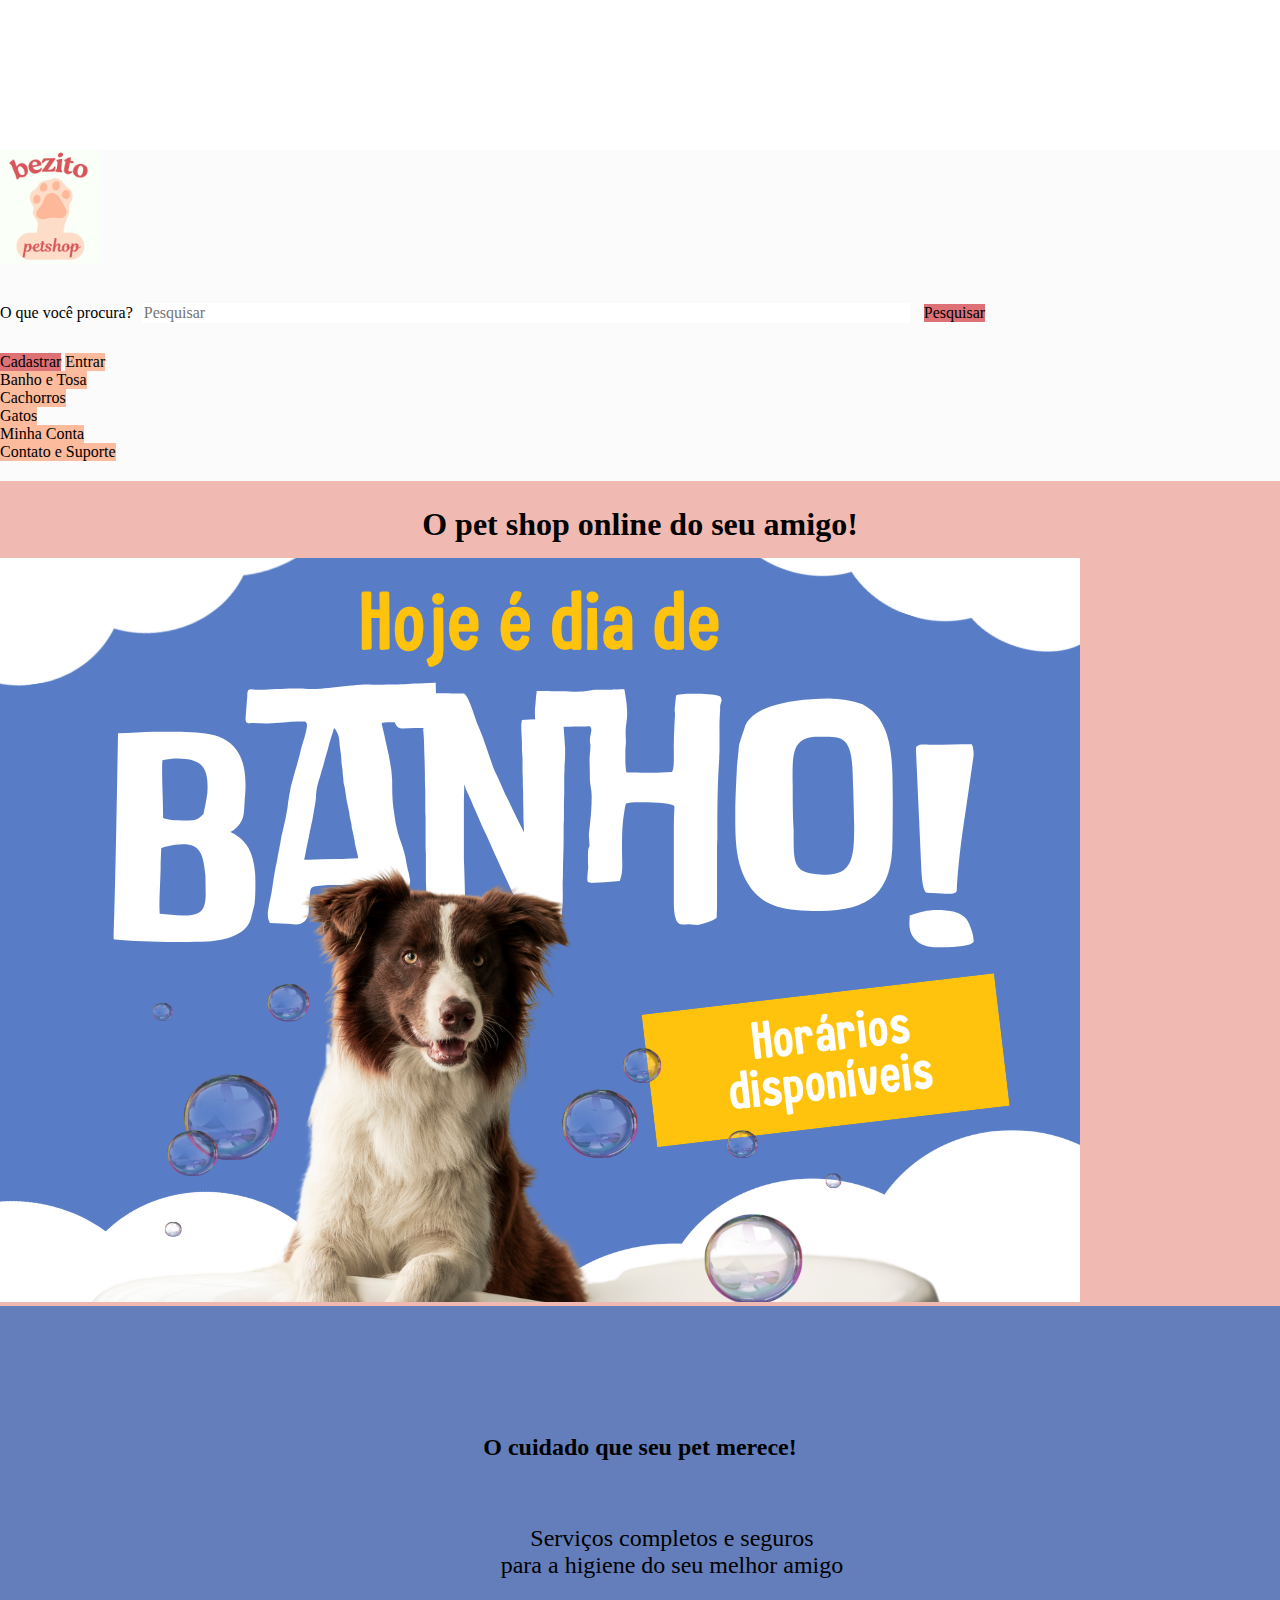
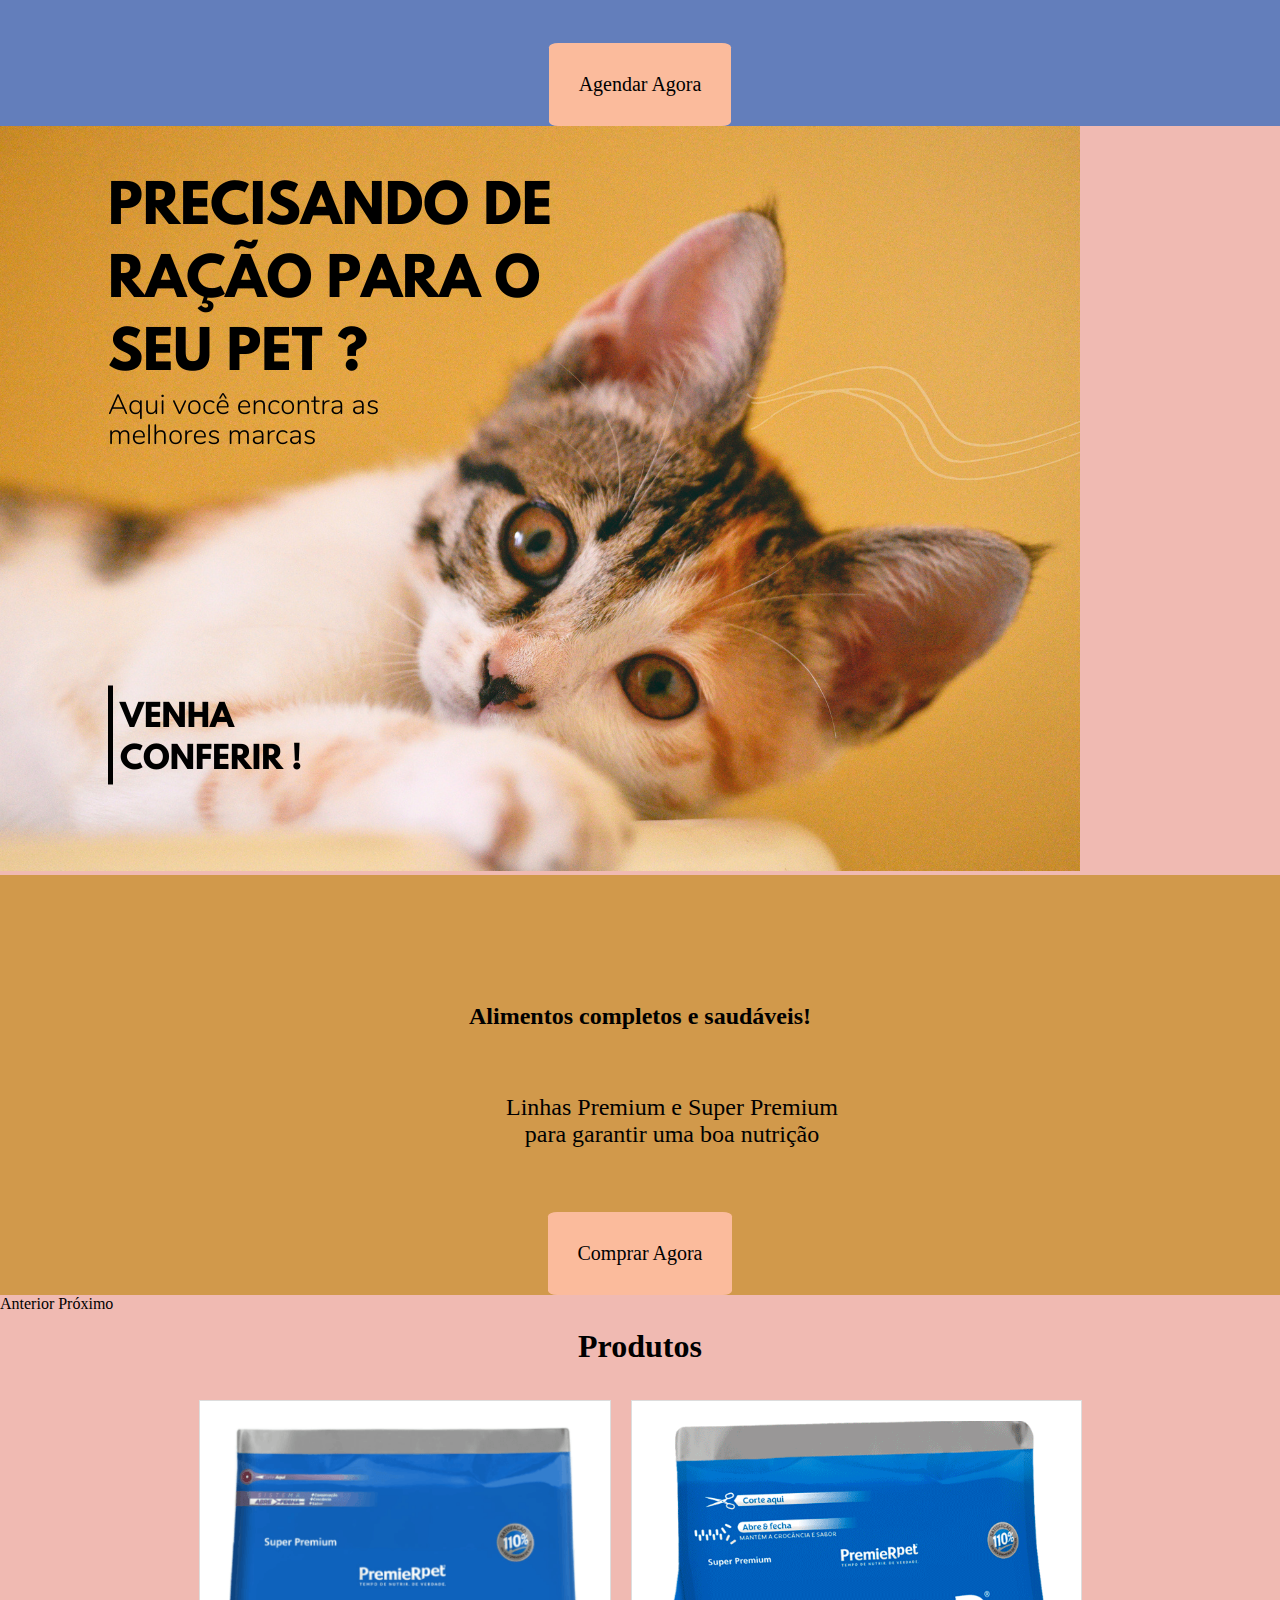
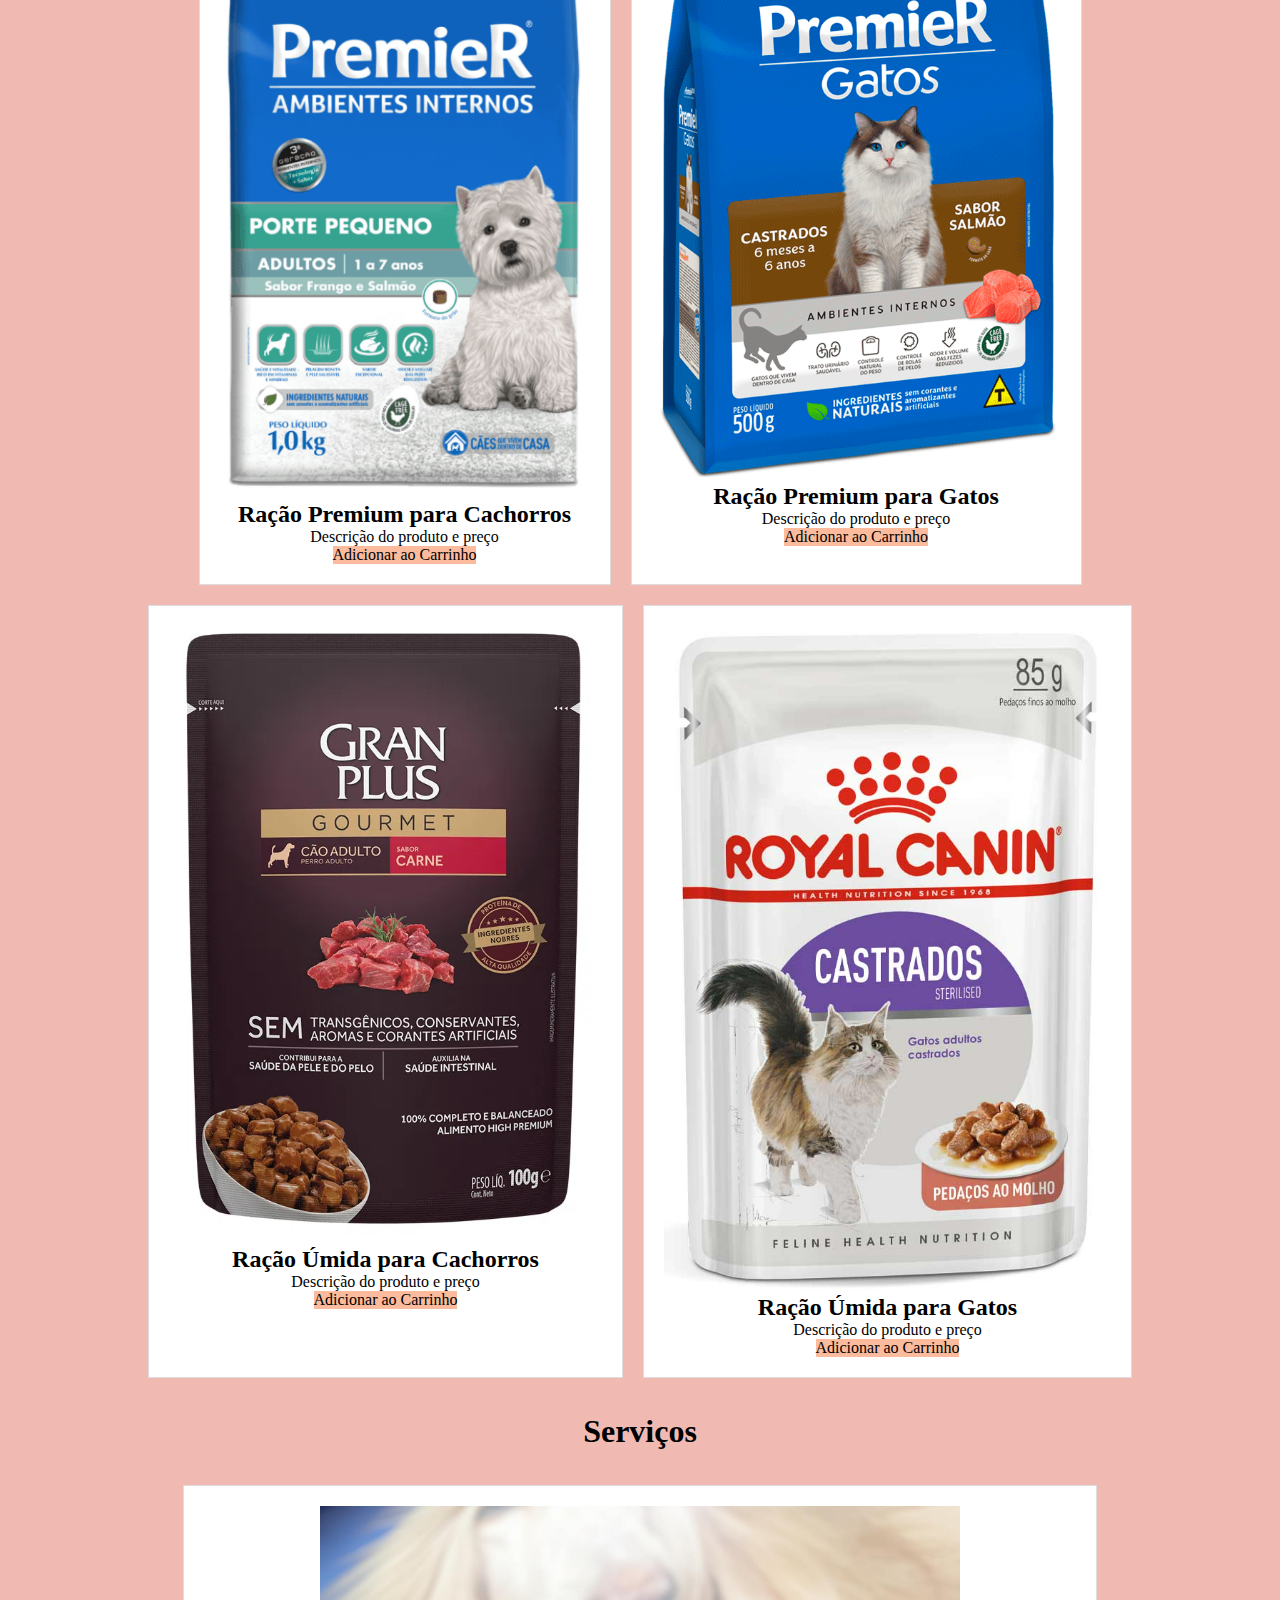
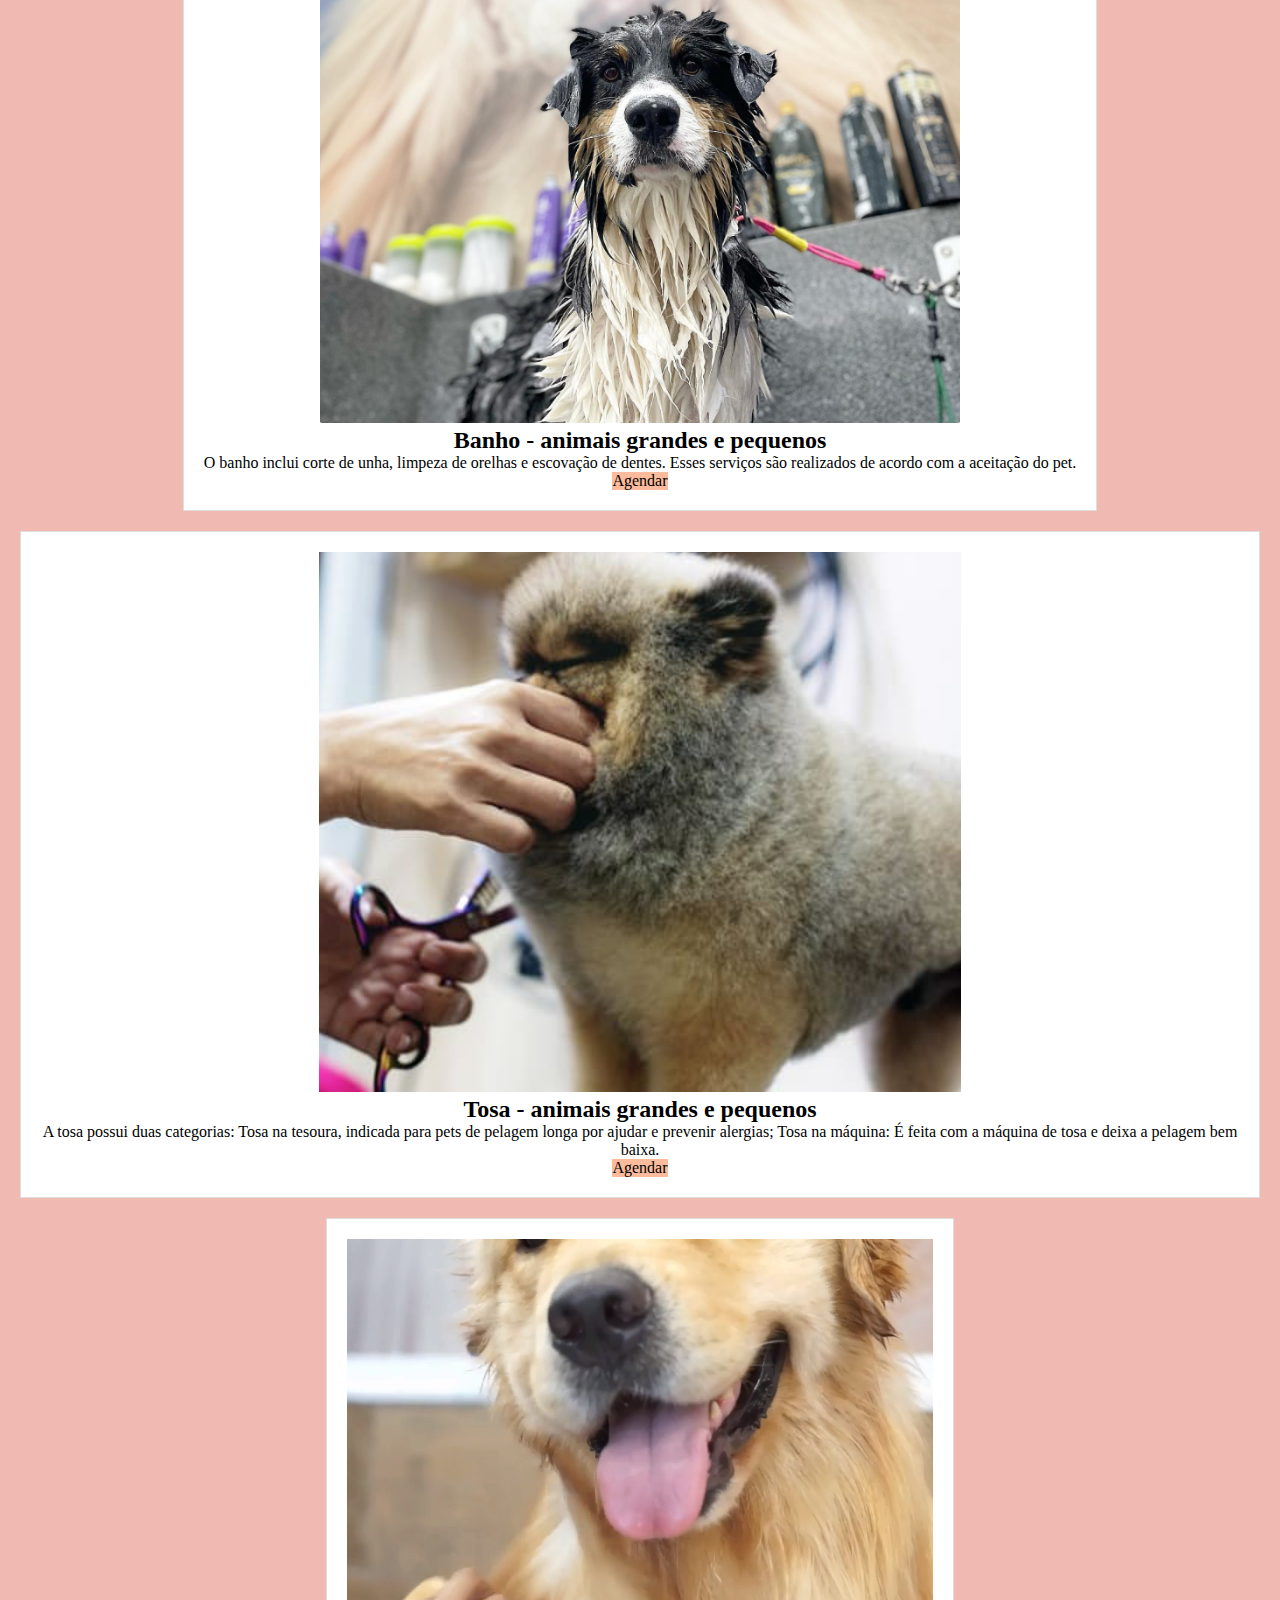
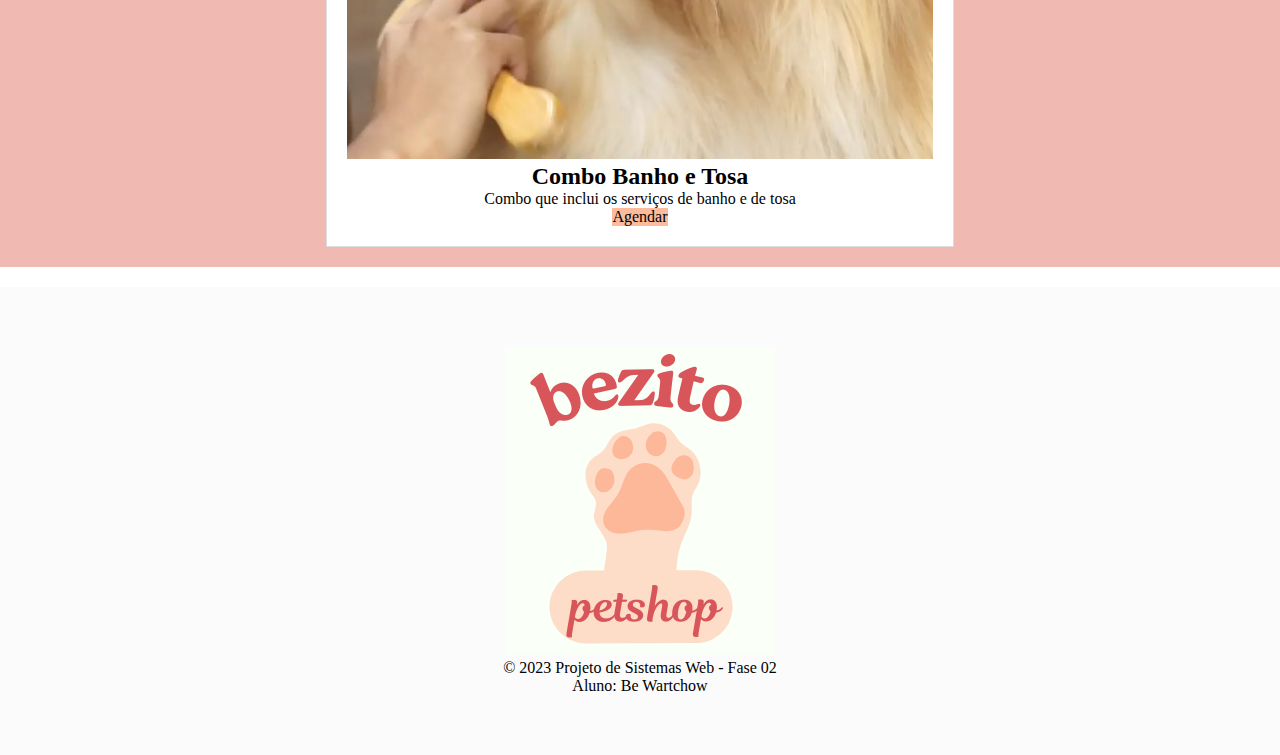
<file: index.html>
<!DOCTYPE html>
<html lang="pt-br">
    <head>
        <!-- Meta tags Obrigatórias -->
        <meta charset="utf-8">
        <meta name="viewport" content="width=device-width, initial-scale=1, shrink-to-fit=no">

        <!-- Meu CSS -->
        <link rel="stylesheet" href="./assets/css/style.css">
        <!-- Bootstrap CSS -->
        <link rel="stylesheet" href="https://stackpath.bootstrapcdn.com/bootstrap/4.1.3/css/bootstrap.min.css" integrity="sha384-MCw98/SFnGE8fJT3GXwEOngsV7Zt27NXFoaoApmYm81iuXoPkFOJwJ8ERdknLPMO" crossorigin="anonymous">

        <title> Bezito Petshop | Home </title>
    </head>
    <body>
        <header class="fixed-top">
            <div class="container">
                <div class="row justify-content-center">
                    <div class="col-1">
                        <a href="#">
                            <img class="logo" src="./assets/img/Logotipo Petshop Veterinária.png" alt="Logotipo">
                        </a>
                    </div>
                    <div class="col-8">
                        <form class="busca form-inline">
                            <label for="busca">O que você procura? </label>
                            <input id="busca" class="form-control" type="search" placeholder="Pesquisar" aria-label="Pesquisar">
                            <button id="btn-busca" class="btn cor-forte" type="submit">Pesquisar</button>
                        </form>
                    </div>
                    <div class="acessos col-3">
                        <button class="btn cor-forte" type="button"><a href="./cadastro.html">Cadastrar</a></button>
                        <button class="btn - cor-media" type="button"><a href="./login.html">Entrar</a></button>
                    </div>
                </div>
                <div class="row justify-content-center">
                    <div class="col-2">
                        <button class="btn cor-media" type="button"><a href="./banho.html">Banho e Tosa</a></button>
                    </div>
                    <div class="col-2">
                        <button class="btn - cor-media" type="button"><a href="./dog.html">Cachorros</a></button>
                    </div>
                    <div class="col-2">
                        <button class="btn cor-media" type="button"><a href="./cat.html">Gatos</a></button>
                    </div>
                    <div class="col-2">
                        <button class="btn - cor-media" type="button"><a href="./conta.html">Minha Conta</a></button>
                    </div>
                    <div class="col-2">
                        <button class="btn cor-media" type="button"><a href="./contato.html">Contato e Suporte</a></button>
                    </div>
                </div>
            </div>   
        </header>
        <main class="bg-claro">
            <h1 class="titulo">O pet shop online do seu amigo!</h1>
            <div id="carouselExampleControls" class="carousel slide" data-ride="carousel">
                <div class="carousel-inner">
                    <div class="carousel-item active">
                        <div class="container">
                            <div class="row justify-content-center">
                                <div class="col">
                                    <img class="banner d-block w-100" src="./assets/img/banho.png" alt="Banner Banho">
                                </div>
                                <div id="banner-1" class="col">
                                    <h2 class="banner-title">O cuidado que seu pet merece!</h2>
                                    <p class="banner-text">Serviços completos e seguros <br>para a higiene do seu melhor amigo</p>
                                    <button class="banner-button cor-media" type="button">Agendar Agora</button>
                                </div>
                            </div>                            
                        </div>
                    </div>
                    <div class="carousel-item">
                        <div class="container">
                            <div class="row justify-content-center">
                                <div class="col">
                                    <img class="banner d-block w-100" src="./assets/img/racao.png" alt="Banner Ração">
                                </div>
                                <div id="banner-2" class="col">
                                    <h2 class="banner-title">Alimentos completos e saudáveis!</h2>
                                    <p class="banner-text">Linhas Premium e Super Premium <br>para garantir uma boa nutrição</p>
                                    <button class="banner-button cor-media" type="button">Comprar Agora</button>
                                </div>
                            </div>                            
                        </div>
                    </div>
                </div>
                <a class="carousel-control-prev" href="#carouselExampleControls" role="button" data-slide="prev">
                    <span class="carousel-control-prev-icon" aria-hidden="true"></span>
                    <span class="sr-only">Anterior</span>
                </a>
                <a class="carousel-control-next" href="#carouselExampleControls" role="button" data-slide="next">
                    <span class="carousel-control-next-icon" aria-hidden="true"></span>
                    <span class="sr-only">Próximo</span>
                </a>
            </div>
            <h1 class="titulo">Produtos</h1>
            <section class="products">
                <div class="product">
                    <img src="./assets/img/racao01.png" alt="Ração para Cachorros">
                    <h2>Ração Premium para Cachorros</h2>
                    <p>Descrição do produto e preço</p>
                    <button class="btn - cor-media">Adicionar ao Carrinho</button>
                </div>
                <div class="product">
                    <img src="./assets/img/racao02.png" alt="Ração para Gatos">
                    <h2>Ração Premium para Gatos</h2>
                    <p>Descrição do produto e preço</p>
                    <button class="btn - cor-media">Adicionar ao Carrinho</button>
                </div>
                <div class="product">
                    <img src="./assets/img/umida01.png" alt="Ração úmida para Cachorros">
                    <h2>Ração Úmida para Cachorros</h2>
                    <p>Descrição do produto e preço</p>
                    <button class="btn - cor-media">Adicionar ao Carrinho</button>
                </div>
                <div class="product">
                    <img src="./assets/img/umida02.png" alt="Ração úmida para Gatos">
                    <h2>Ração Úmida para Gatos</h2>
                    <p>Descrição do produto e preço</p>
                    <button class="btn - cor-media">Adicionar ao Carrinho</button>
                </div>
            </section>
            <h1 class="titulo">Serviços</h1>
            <section class="products">
                <div class="product">
                    <img src="./assets/img/banho01.png" alt="Serviço de Banho">
                    <h2>Banho - animais grandes e pequenos</h2>
                    <p>O banho inclui corte de unha, limpeza de orelhas e escovação de dentes. Esses serviços são realizados de acordo com a
                        aceitação do pet.</p>
                    <button class="btn - cor-media">Agendar</button>
                </div>
                <div class="product">
                    <img src="./assets/img/tosa.png" alt="Serviço de Tosa">
                    <h2>Tosa - animais grandes e pequenos</h2>
                    <p>A tosa possui duas categorias: Tosa na tesoura, indicada para pets de pelagem longa por ajudar e prevenir alergias; Tosa na máquina:
                        É feita com a máquina de tosa e deixa a pelagem bem baixa.</p>
                    <button class="btn - cor-media">Agendar</button>
                </div>
                <div class="product">
                    <img src="./assets/img/banhoetosa.png" alt="Combo Banho e Tosa">
                    <h2>Combo Banho e Tosa</h2>
                    <p>Combo que inclui os serviços de banho e de tosa</p>
                    <button class="btn - cor-media">Agendar</button>
                </div>
            </section>
        </main>
        <footer>
            <img src="./assets/img/Logotipo Petshop Veterinária.png" alt="Logotipo">
            <p>&copy; 2023 Projeto de Sistemas Web - Fase 02</p>
            <p>Aluno: Be Wartchow</p>
        </footer>
        <!-- JavaScript -->
        <!-- jQuery primeiro, depois Popper.js, depois Bootstrap JS -->
        <script src="https://code.jquery.com/jquery-3.3.1.slim.min.js" integrity="sha384-q8i/X+965DzO0rT7abK41JStQIAqVgRVzpbzo5smXKp4YfRvH+8abtTE1Pi6jizo" crossorigin="anonymous"></script>
        <script src="https://cdnjs.cloudflare.com/ajax/libs/popper.js/1.14.3/umd/popper.min.js" integrity="sha384-ZMP7rVo3mIykV+2+9J3UJ46jBk0WLaUAdn689aCwoqbBJiSnjAK/l8WvCWPIPm49" crossorigin="anonymous"></script>
        <script src="https://stackpath.bootstrapcdn.com/bootstrap/4.1.3/js/bootstrap.min.js" integrity="sha384-ChfqqxuZUCnJSK3+MXmPNIyE6ZbWh2IMqE241rYiqJxyMiZ6OW/JmZQ5stwEULTy" crossorigin="anonymous"></script>
    </body>
</html>
</file>
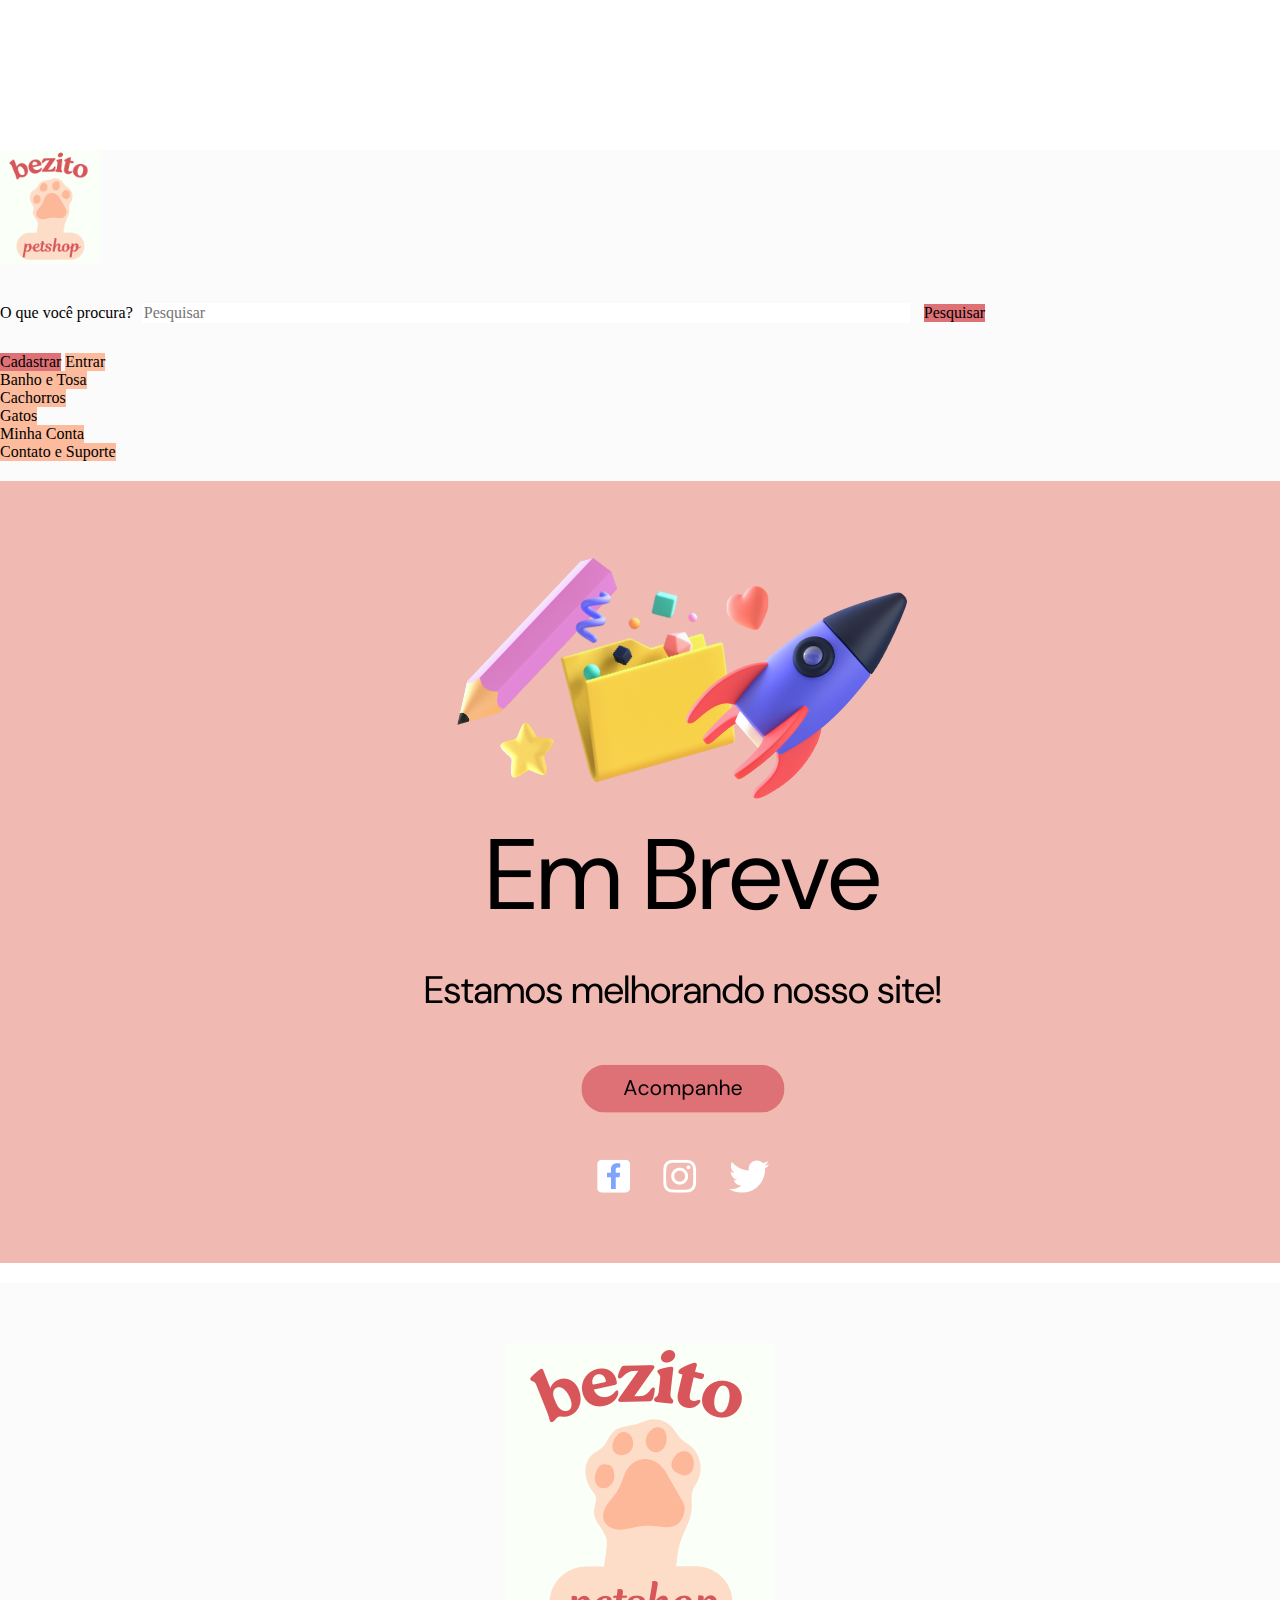
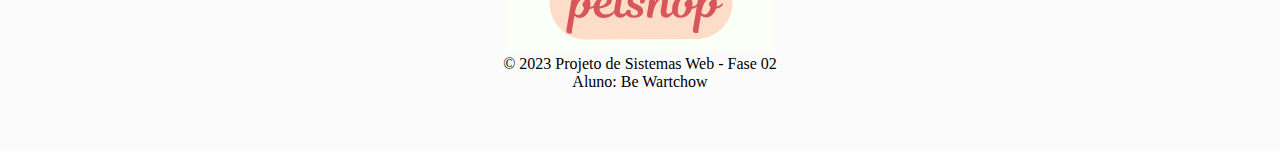
<file: banho.html>
<!DOCTYPE html>
<html lang="pt-br">
    <head>
        <!-- Meta tags Obrigatórias -->
        <meta charset="utf-8">
        <meta name="viewport" content="width=device-width, initial-scale=1, shrink-to-fit=no">

        <!-- Meu CSS -->
        <link rel="stylesheet" href="./assets/css/style.css">
        <!-- Bootstrap CSS -->
        <link rel="stylesheet" href="https://stackpath.bootstrapcdn.com/bootstrap/4.1.3/css/bootstrap.min.css" integrity="sha384-MCw98/SFnGE8fJT3GXwEOngsV7Zt27NXFoaoApmYm81iuXoPkFOJwJ8ERdknLPMO" crossorigin="anonymous">

        <title> Bezito Petshop | Banho e Tosa </title>
    </head>
    <body>
        <header class="fixed-top">
            <div class="container">
                <div class="row justify-content-center">
                    <div class="col-1">
                        <a href="./index.html">
                            <img class="logo" src="./assets/img/Logotipo Petshop Veterinária.png" alt="Logotipo">
                        </a>
                    </div>
                    <div class="col-8">
                        <form class="busca form-inline">
                            <label for="busca">O que você procura? </label>
                            <input id="busca" class="form-control" type="search" placeholder="Pesquisar" aria-label="Pesquisar">
                            <button id="btn-busca" class="btn cor-forte" type="submit">Pesquisar</button>
                        </form>
                    </div>
                    <div class="acessos col-3">
                        <button class="btn cor-forte" type="button"><a href="./cadastro.html">Cadastrar</a></button>
                        <button class="btn - cor-media" type="button"><a href="./login.html">Entrar</a></button>
                    </div>
                </div>
                <div class="row justify-content-center">
                    <div class="col-2">
                        <button class="btn cor-media" type="button"><a href="./banho.html">Banho e Tosa</a></button>
                    </div>
                    <div class="col-2">
                        <button class="btn - cor-media" type="button"><a href="./dog.html">Cachorros</a></button>
                    </div>
                    <div class="col-2">
                        <button class="btn cor-media" type="button"><a href="./cat.html">Gatos</a></button>
                    </div>
                    <div class="col-2">
                        <button class="btn - cor-media" type="button"><a href="./conta.html">Minha Conta</a></button>
                    </div>
                    <div class="col-2">
                        <button class="btn cor-media" type="button"><a href="./contato.html">Contato e Suporte</a></button>
                    </div>
                </div>
            </div>   
        </header>
        <main class="bg-claro">
            <img src="./assets/img/EmBreve.png" alt="Site em Construção">
        </main>
        <footer>
            <img src="./assets/img/Logotipo Petshop Veterinária.png" alt="Logotipo">
            <p>&copy; 2023 Projeto de Sistemas Web - Fase 02</p>
            <p>Aluno: Be Wartchow</p>
        </footer>
    </body>
</html>
</file>
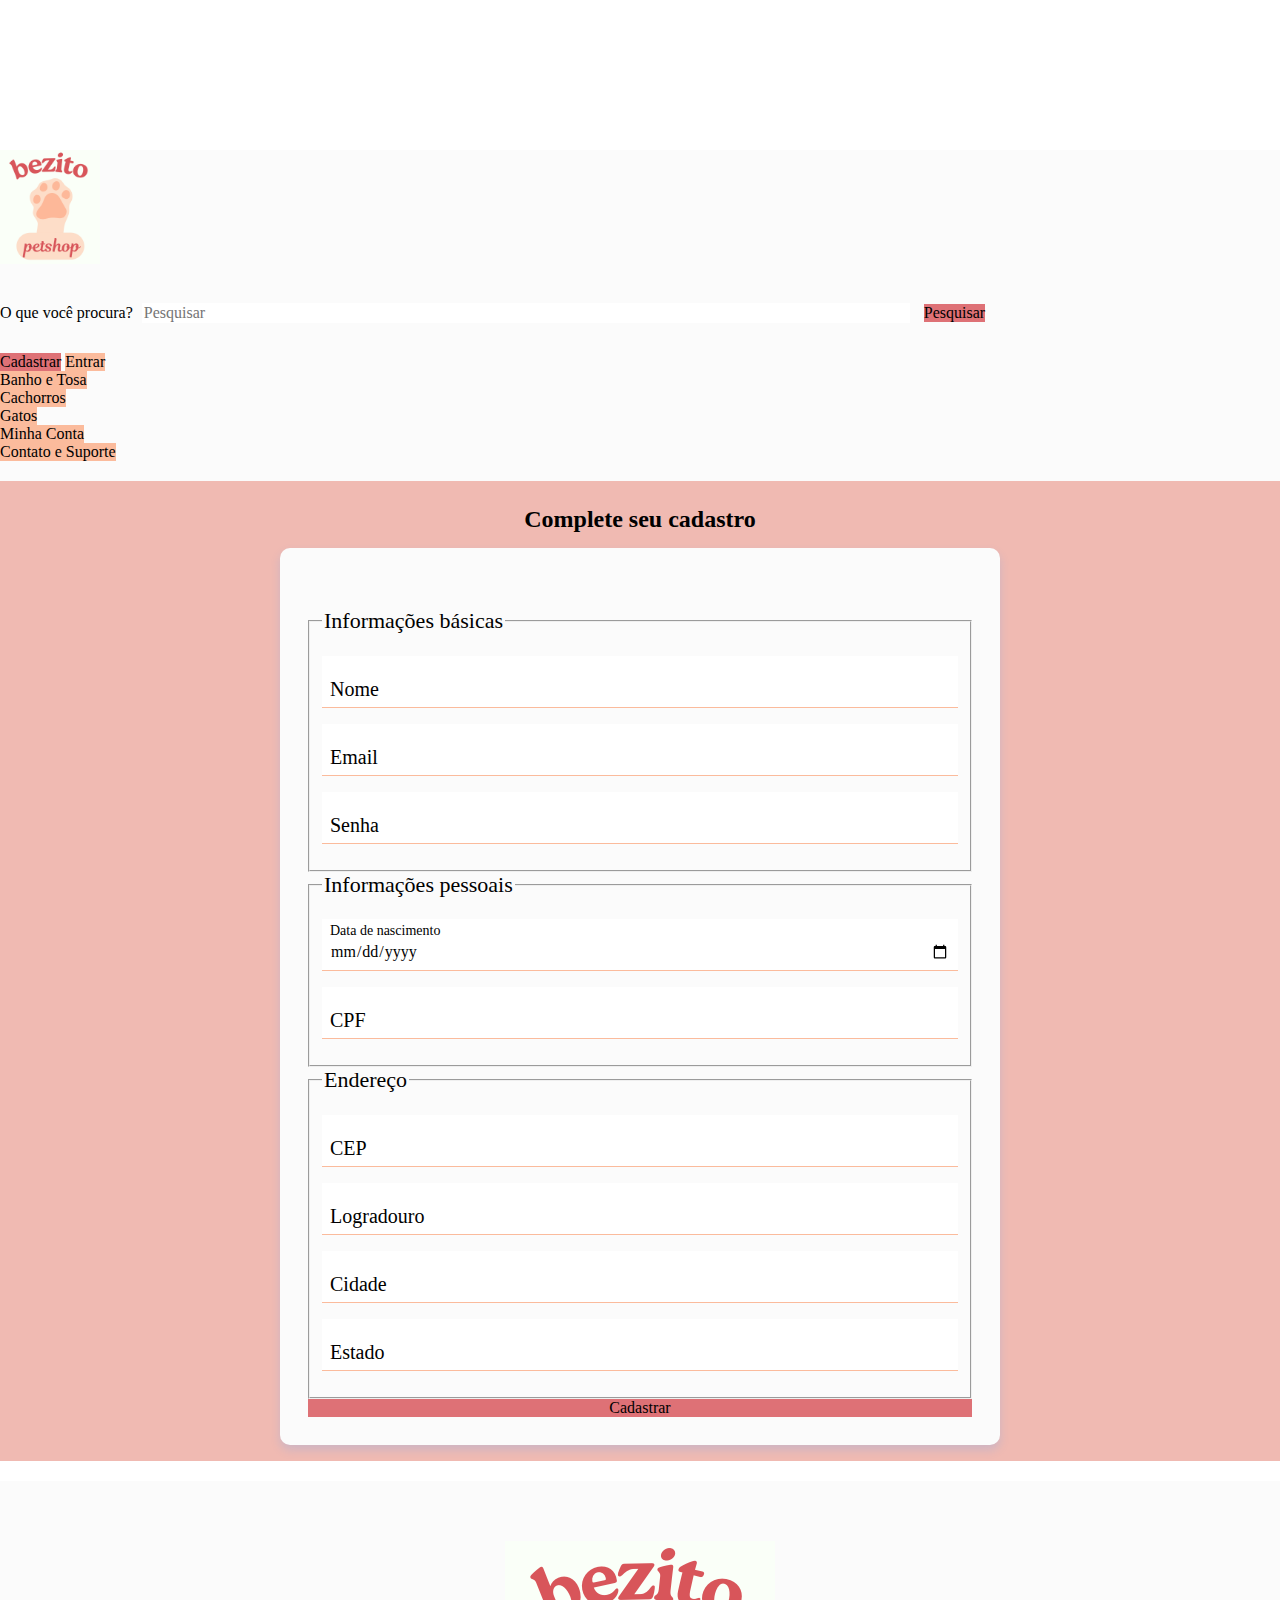
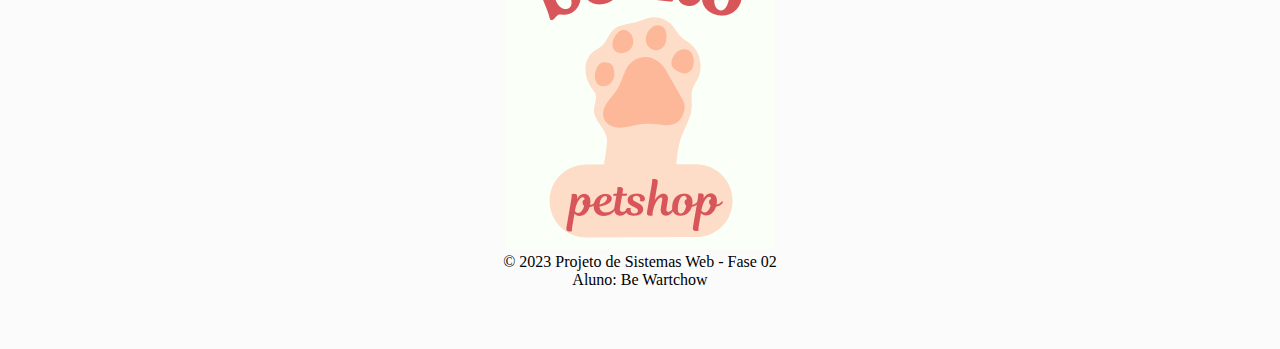
<file: cadastro.html>
<!DOCTYPE html>
<html lang="pt">
<head>
    <!-- Meta tags Obrigatórias -->
    <meta charset="utf-8">
    <meta name="viewport" content="width=device-width, initial-scale=1, shrink-to-fit=no">
    
    <!-- Meu CSS -->
    <link rel="stylesheet" href="./assets/css/style.css">
    <link rel="stylesheet" href="./assets/css/inputs.css">
    <!-- Bootstrap CSS -->
    <link rel="stylesheet" href="https://stackpath.bootstrapcdn.com/bootstrap/4.1.3/css/bootstrap.min.css" integrity="sha384-MCw98/SFnGE8fJT3GXwEOngsV7Zt27NXFoaoApmYm81iuXoPkFOJwJ8ERdknLPMO" crossorigin="anonymous">
    <title>Bezito Petshop | Criar conta</title>
</head>
<body>
    <header class="fixed-top">
        <div class="container">
            <div class="row justify-content-center">
                <div class="col-1">
                    <a href="./index.html">
                        <img class="logo" src="./assets/img/Logotipo Petshop Veterinária.png" alt="Logotipo">
                    </a>
                </div>
                <div class="col-8">
                    <form class="busca form-inline">
                        <label for="busca">O que você procura? </label>
                        <input id="busca" class="form-control" type="search" placeholder="Pesquisar" aria-label="Pesquisar">
                        <button id="btn-busca" class="btn cor-forte" type="submit">Pesquisar</button>
                    </form>
                </div>
                <div class="acessos col-3">
                    <button class="btn cor-forte" type="button" disabled>Cadastrar</button>
                    <button class="btn - cor-media" type="button"><a href="./login.html">Entrar</a></button>
                </div>
            </div>
            <div class="row justify-content-center">
                <div class="col-2">
                    <button class="btn cor-media" type="button"><a href="./banho.html">Banho e Tosa</a></button>
                </div>
                <div class="col-2">
                    <button class="btn - cor-media" type="button"><a href="./dog.html">Cachorros</a></button>
                </div>
                <div class="col-2">
                    <button class="btn cor-media" type="button"><a href="./cat.html">Gatos</a></button>
                </div>
                <div class="col-2">
                    <button class="btn - cor-media" type="button" disabled>Minha Conta</button>
                </div>
                <div class="col-2">
                    <button class="btn cor-media" type="button"><a href="./contato.html">Contato e Suporte</a></button>
                </div>
            </div>
        </div>   
    </header>
    <main class="cont flex flex--coluna flex--centro">
        <h2 class="titulo">Complete seu cadastro</h2>
        <section class="cartao">
            <form action="./cadastro_concluido.html" class="formulario flex flex--coluna">
                <fieldset>
                    <legend class="formulario__legenda">Informações básicas</legend>
                    <div class="input-container">
                        <input name="nome" id="nome" class="input" type="text" placeholder="Nome" data-tipo="nome" required>
                        <label class="input-label" for="nome">Nome</label>
                        <span class="input-mensagem-erro">Este campo não está válido</span>
                    </div>
                    <div class="input-container">
                        <input name="email" id="email" class="input" type="email" placeholder="Email" data-tipo="email" required>
                        <label class="input-label" for="email">Email</label>
                        <span class="input-mensagem-erro">Este campo não está válido</span>
                    </div>
                    <div class="input-container">
                        <input name="senha" id="senha" class="input" type="password" placeholder="Senha" pattern="^(?=.*[a-z])(?=.*[A-Z])(?=.*[0-9])(?!.*[ !@#$%^&*_=+-]).{6,12}$" title="A senha deve conter entre 6 a 12 caracteres, deve conter pelo menos uma letra maiúscula, um número e não deve conter símbolos." data-tipo="senha" required>
                        <label class="input-label" for="senha">Senha</label>
                        <span class="input-mensagem-erro">Este campo não está válido</span>
                    </div>
                </fieldset>
                <fieldset>
                    <legend class="formulario__legenda">Informações pessoais</legend>
                    <div class="input-container">
                        <input name="nascimento" id="nascimento" class="input" type="date" placeholder="Data de nascimento" data-tipo="dataNascimento" required>
                        <label class="input-label" for="nascimento">Data de nascimento</label>
                        <span class="input-mensagem-erro">Este campo não está válido</span>
                    </div>
                    <div class="input-container">
                        <input name="cpf" id="cpf" class="input" type="text" placeholder="CPF" data-tipo="cpf" required>
                        <label class="input-label" for="cpf">CPF</label>
                        <span class="input-mensagem-erro">Este campo não está válido</span>
                    </div>
                </fieldset>
                <fieldset>
                    <legend class="formulario__legenda">Endereço</legend>
                    <div class="input-container">
                        <input name="cep" id="cep" class="input" type="text" placeholder="CEP" pattern="[\d]{5}-?[\d]{3}" data-tipo="cep" required>
                        <label class="input-label" for="cep">CEP</label>
                        <span class="input-mensagem-erro">Este campo não está válido</span>
                    </div>
                    <div class="input-container">
                        <input name="logradouro" id="logradouro" class="input" type="text" placeholder="Logradouro" data-tipo="logradouro" required>
                        <label class="input-label" for="logradouro">Logradouro</label>
                        <span class="input-mensagem-erro">Este campo não está válido</span>
                    </div>
                    <div class="input-container">
                        <input name="cidade" id="cidade" class="input" type="text" placeholder="Cidade" data-tipo="cidade" required>
                        <label class="input-label" for="cidade">Cidade</label>
                        <span class="input-mensagem-erro">Este campo não está válido</span>
                    </div>
                    <div class="input-container">
                        <input name="estado" id="estado" class="input" type="text" placeholder="Estado" data-tipo="estado" required>
                        <label class="input-label" for="estado">Estado</label>
                        <span class="input-mensagem-erro">Este campo não está válido</span>
                    </div>
                </fieldset>
                <button class="btn cor-forte">Cadastrar</a>
            </form>
        </section>
    </main>
    <footer>
        <img src="./assets/img/Logotipo Petshop Veterinária.png" alt="Logotipo">
        <p>&copy; 2023 Projeto de Sistemas Web - Fase 02</p>
        <p>Aluno: Be Wartchow</p>
    </footer>
    <script src="./js/app.js" type="module"></script>
</body>

</html>
</file>
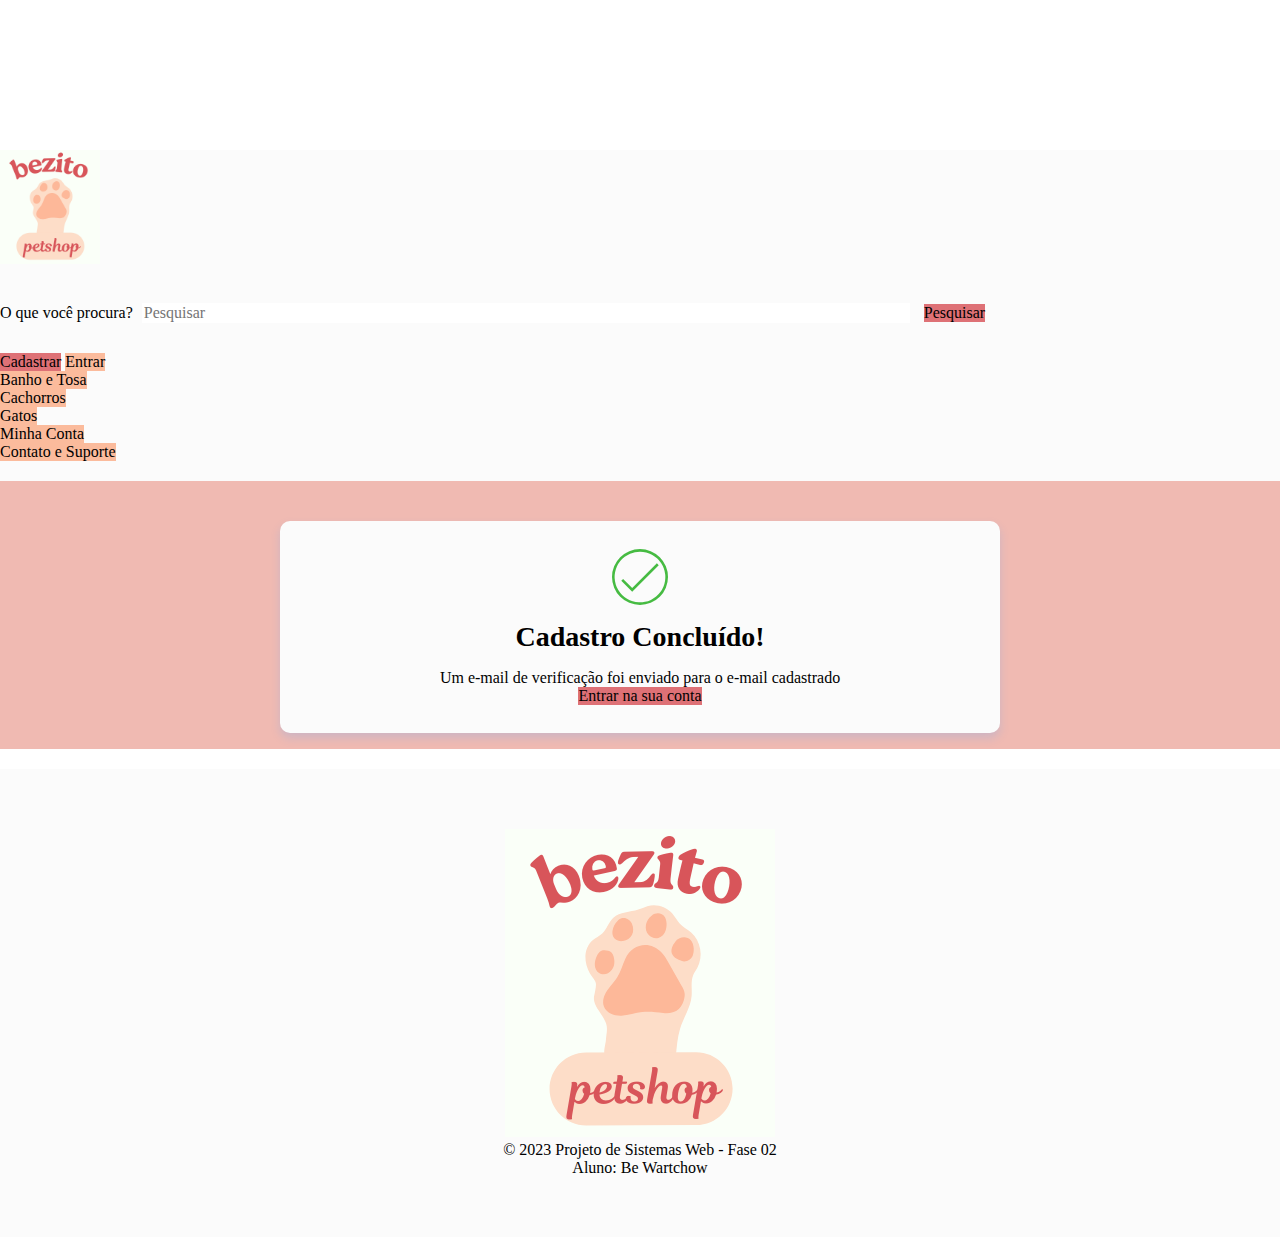
<file: cadastro_concluido.html>
<!DOCTYPE html>
<html lang="pt">
    <head>
        <!-- Meta tags Obrigatórias -->
        <meta charset="utf-8">
        <meta name="viewport" content="width=device-width, initial-scale=1, shrink-to-fit=no">
        
        <!-- Meu CSS -->
        <link rel="stylesheet" href="./assets/css/style.css">
        <!-- Bootstrap CSS -->
        <link rel="stylesheet" href="https://stackpath.bootstrapcdn.com/bootstrap/4.1.3/css/bootstrap.min.css" integrity="sha384-MCw98/SFnGE8fJT3GXwEOngsV7Zt27NXFoaoApmYm81iuXoPkFOJwJ8ERdknLPMO" crossorigin="anonymous">
        <title>Bezito Petshop | Cadastro Concluído</title>
    </head>
    <body>
        <header class="fixed-top">
            <div class="container">
                <div class="row justify-content-center">
                    <div class="col-1">
                        <a href="./index.html">
                            <img class="logo" src="./assets/img/Logotipo Petshop Veterinária.png" alt="Logotipo">
                        </a>
                    </div>
                    <div class="col-8">
                        <form class="busca form-inline">
                            <label for="busca">O que você procura? </label>
                            <input id="busca" class="form-control" type="search" placeholder="Pesquisar" aria-label="Pesquisar">
                            <button id="btn-busca" class="btn cor-forte" type="submit">Pesquisar</button>
                        </form>
                    </div>
                    <div class="acessos col-3">
                        <button class="btn cor-forte" type="button" disabled>Cadastrar</button>
                        <button class="btn - cor-media" type="button"><a href="./login.html">Entrar</a></button>
                    </div>
                </div>
                <div class="row justify-content-center">
                    <div class="col-2">
                        <button class="btn cor-media" type="button"><a href="./banho.html">Banho e Tosa</a></button>
                    </div>
                    <div class="col-2">
                        <button class="btn - cor-media" type="button"><a href="./dog.html">Cachorros</a></button>
                    </div>
                    <div class="col-2">
                        <button class="btn cor-media" type="button"><a href="./cat.html">Gatos</a></button>
                    </div>
                    <div class="col-2">
                        <button class="btn - cor-media" type="button"><a href="./conta.html">Minha Conta</a></button>
                    </div>
                    <div class="col-2">
                        <button class="btn cor-media" type="button"><a href="./contato.html">Contato e Suporte</a></button>
                    </div>
                </div>
            </div>   
        </header>
        <main class="cont flex flex--coluna flex--centro">
            <section class="cadastro-cartao cartao">
                <span class="cadastro-cartao__icone-concluido"></span>
                <h1 class="cadastro-cartao__titulo cartao__titulo">Cadastro Concluído!</h1>
                <p>Um e-mail de verificação foi enviado para o e-mail cadastrado</p>
                <a href="#" class="btn - cor-forte">Entrar na sua conta</a>
            </section>
        </main>
        <footer>
            <img src="./assets/img/Logotipo Petshop Veterinária.png" alt="Logotipo">
            <p>&copy; 2023 Projeto de Sistemas Web - Fase 02</p>
            <p>Aluno: Be Wartchow</p>
        </footer>
</body>
</html>
</file>
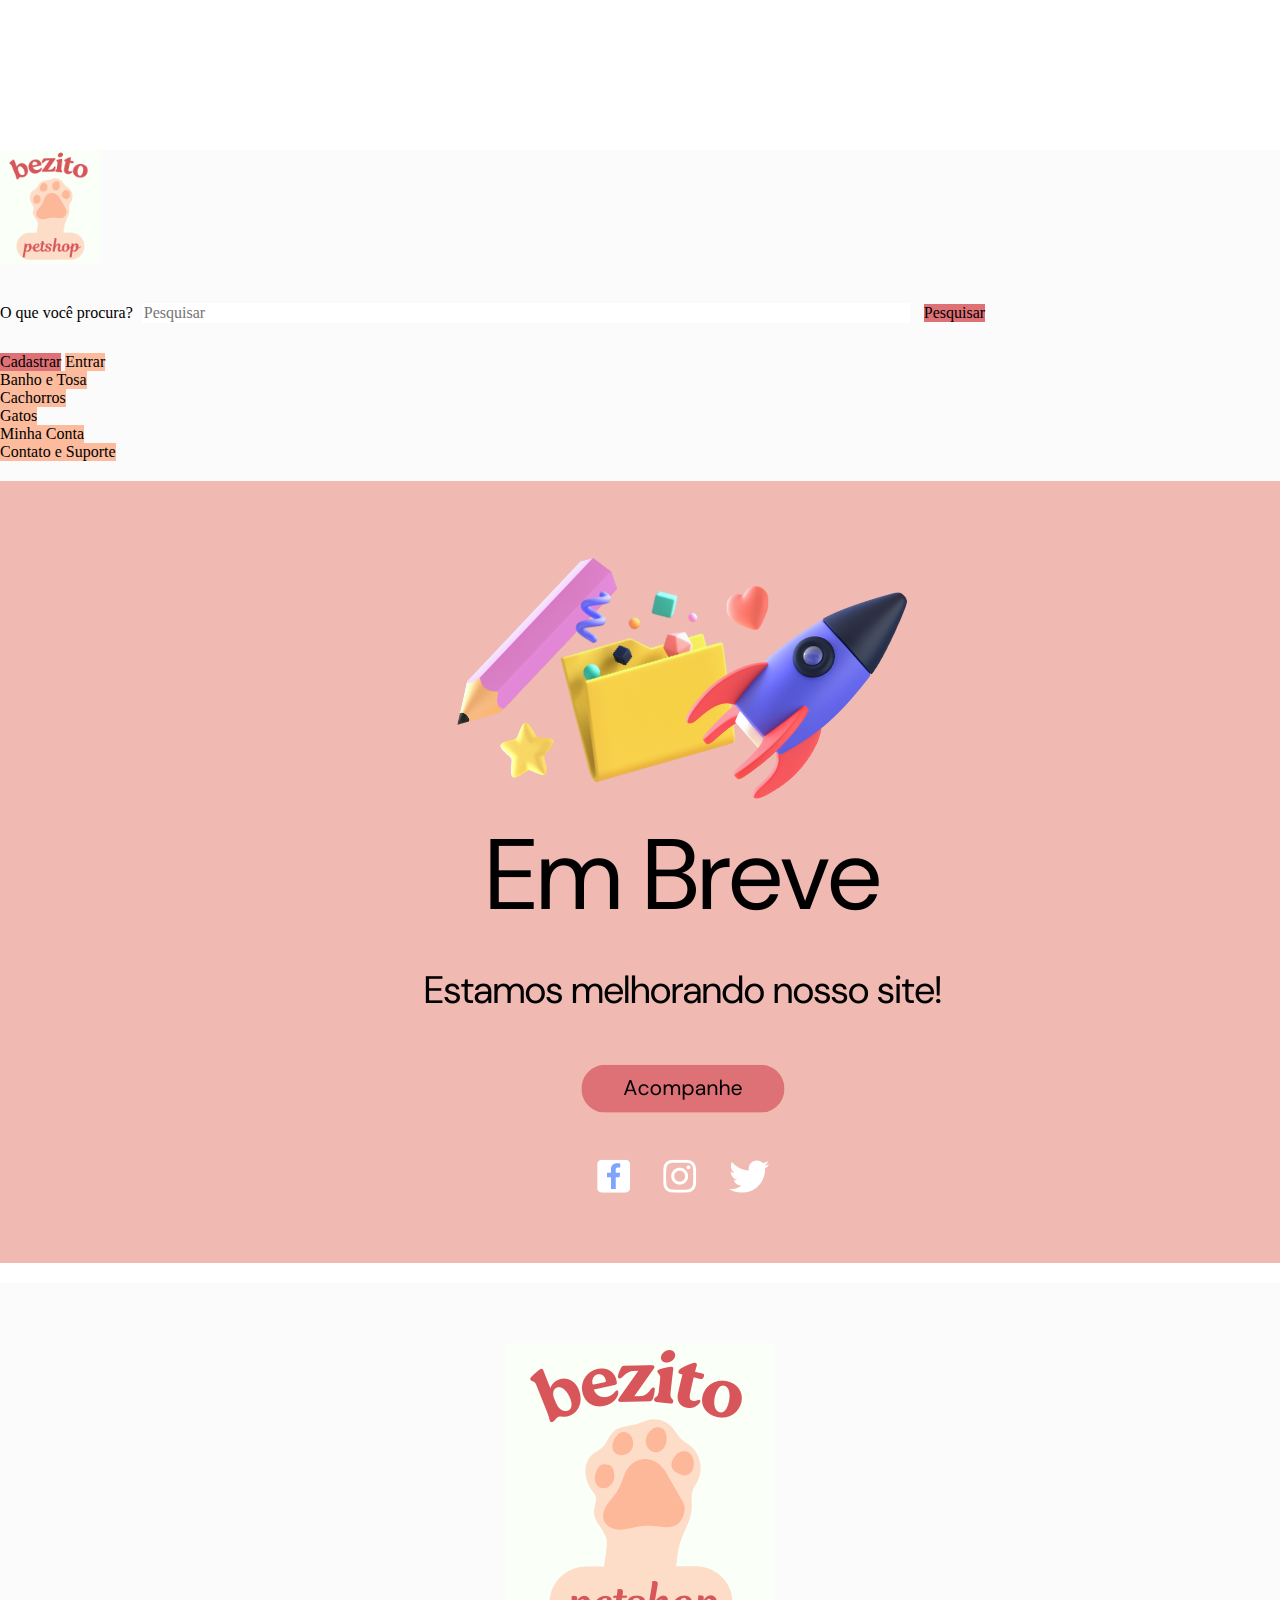
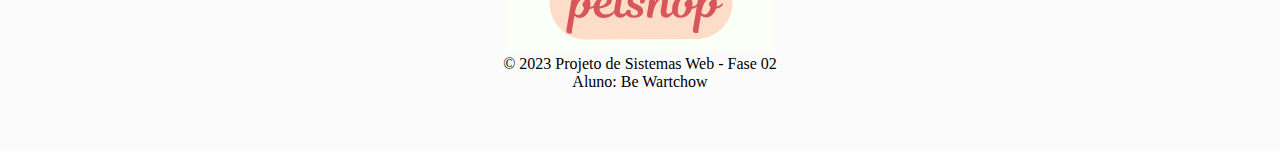
<file: cat.html>
<!DOCTYPE html>
<html lang="pt-br">
    <head>
        <!-- Meta tags Obrigatórias -->
        <meta charset="utf-8">
        <meta name="viewport" content="width=device-width, initial-scale=1, shrink-to-fit=no">

        <!-- Meu CSS -->
        <link rel="stylesheet" href="./assets/css/style.css">
        <!-- Bootstrap CSS -->
        <link rel="stylesheet" href="https://stackpath.bootstrapcdn.com/bootstrap/4.1.3/css/bootstrap.min.css" integrity="sha384-MCw98/SFnGE8fJT3GXwEOngsV7Zt27NXFoaoApmYm81iuXoPkFOJwJ8ERdknLPMO" crossorigin="anonymous">

        <title> Bezito Petshop | Gatos </title>
    </head>
    <body>
        <header class="fixed-top">
            <div class="container">
                <div class="row justify-content-center">
                    <div class="col-1">
                        <a href="./index.html">
                            <img class="logo" src="./assets/img/Logotipo Petshop Veterinária.png" alt="Logotipo">
                        </a>
                    </div>
                    <div class="col-8">
                        <form class="busca form-inline">
                            <label for="busca">O que você procura? </label>
                            <input id="busca" class="form-control" type="search" placeholder="Pesquisar" aria-label="Pesquisar">
                            <button id="btn-busca" class="btn cor-forte" type="submit">Pesquisar</button>
                        </form>
                    </div>
                    <div class="acessos col-3">
                        <button class="btn cor-forte" type="button"><a href="./cadastro.html">Cadastrar</a></button>
                        <button class="btn - cor-media" type="button"><a href="./login.html">Entrar</a></button>
                    </div>
                </div>
                <div class="row justify-content-center">
                    <div class="col-2">
                        <button class="btn cor-media" type="button"><a href="./banho.html">Banho e Tosa</a></button>
                    </div>
                    <div class="col-2">
                        <button class="btn - cor-media" type="button"><a href="./dog.html">Cachorros</a></button>
                    </div>
                    <div class="col-2">
                        <button class="btn cor-media" type="button"><a href="./cat.html">Gatos</a></button>
                    </div>
                    <div class="col-2">
                        <button class="btn - cor-media" type="button"><a href="./conta.html">Minha Conta</a></button>
                    </div>
                    <div class="col-2">
                        <button class="btn cor-media" type="button"><a href="./contato.html">Contato e Suporte</a></button>
                    </div>
                </div>
            </div>   
        </header>
        <main class="bg-claro">
            <img src="./assets/img/EmBreve.png" alt="Site em Construção">
        </main>
        <footer>
            <img src="./assets/img/Logotipo Petshop Veterinária.png" alt="Logotipo">
            <p>&copy; 2023 Projeto de Sistemas Web - Fase 02</p>
            <p>Aluno: Be Wartchow</p>
        </footer>
    </body>
</html>
</file>
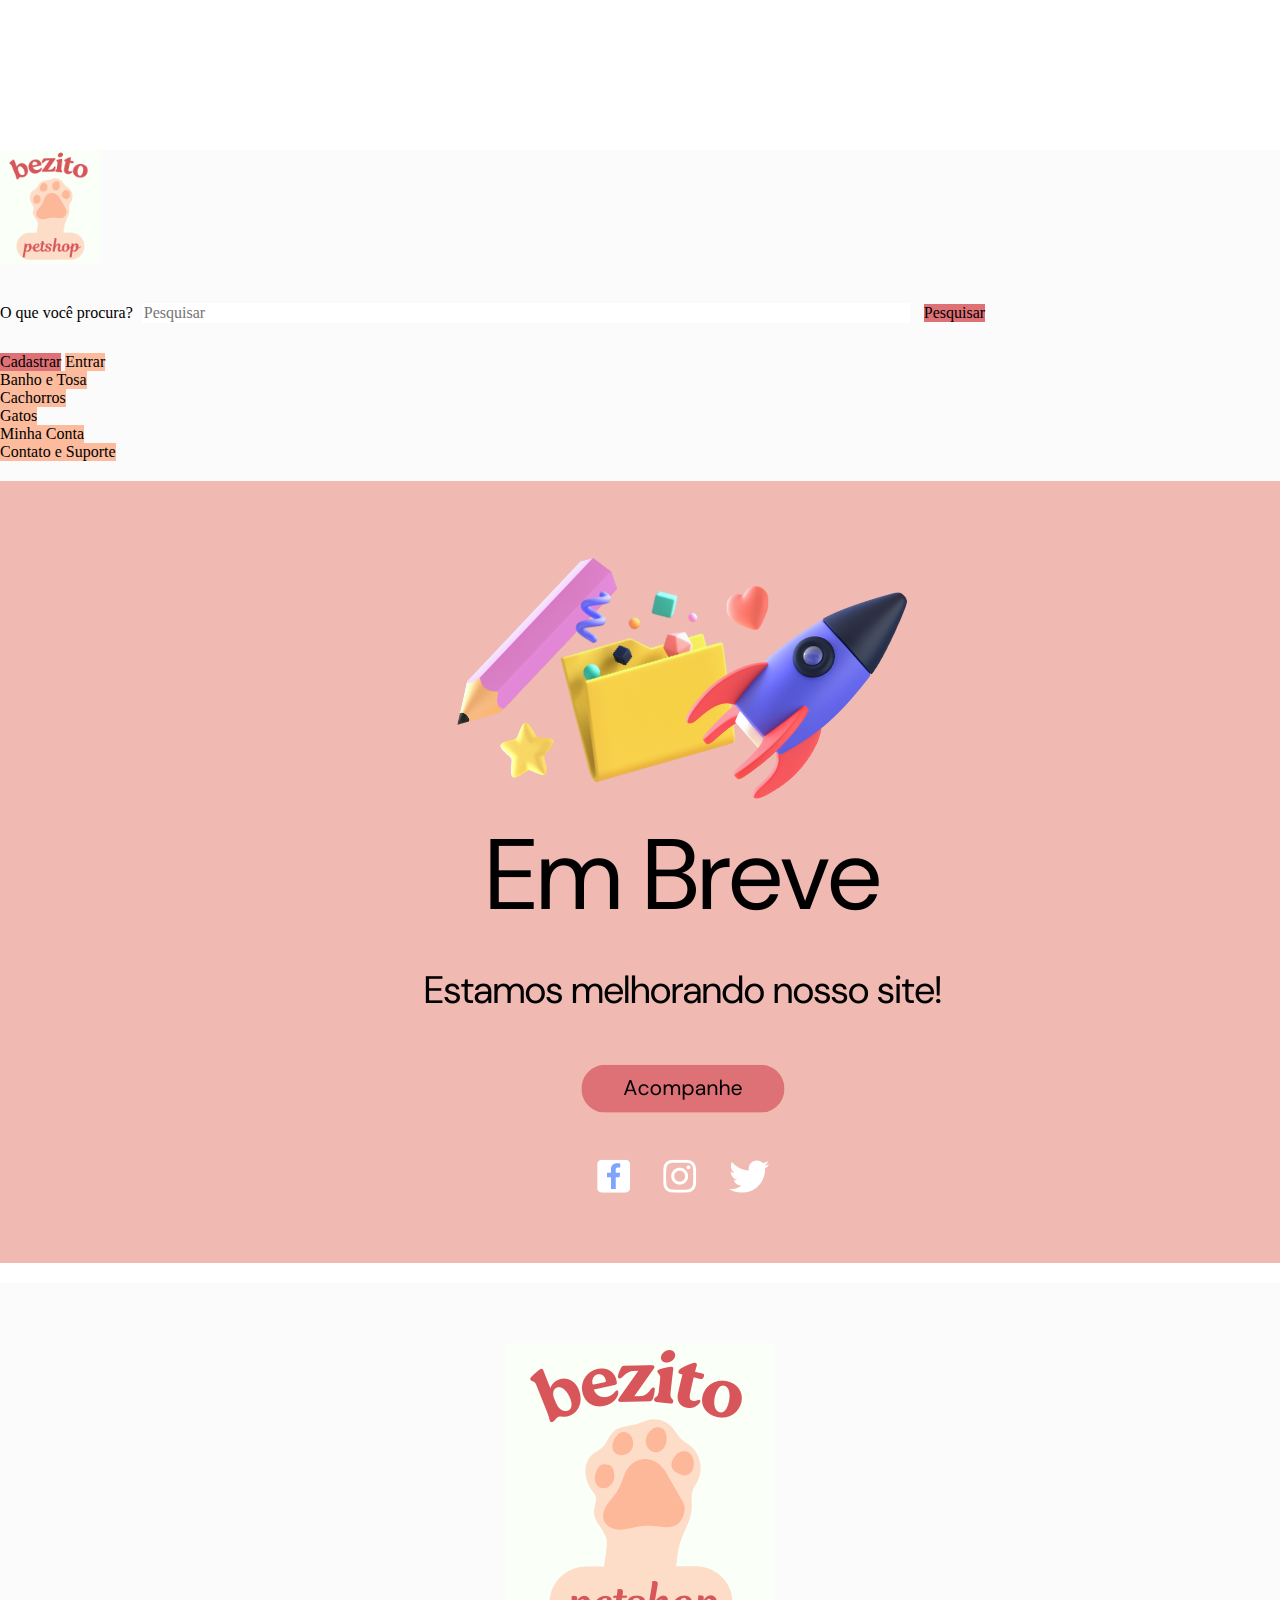
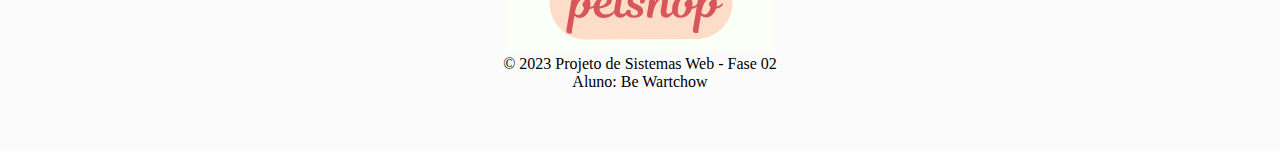
<file: conta.html>
<!DOCTYPE html>
<html lang="pt-br">
    <head>
        <!-- Meta tags Obrigatórias -->
        <meta charset="utf-8">
        <meta name="viewport" content="width=device-width, initial-scale=1, shrink-to-fit=no">

        <!-- Meu CSS -->
        <link rel="stylesheet" href="./assets/css/style.css">
        <!-- Bootstrap CSS -->
        <link rel="stylesheet" href="https://stackpath.bootstrapcdn.com/bootstrap/4.1.3/css/bootstrap.min.css" integrity="sha384-MCw98/SFnGE8fJT3GXwEOngsV7Zt27NXFoaoApmYm81iuXoPkFOJwJ8ERdknLPMO" crossorigin="anonymous">

        <title> Bezito Petshop | Cachorros </title>
    </head>
    <body>
        <header class="fixed-top">
            <div class="container">
                <div class="row justify-content-center">
                    <div class="col-1">
                        <a href="./index.html">
                            <img class="logo" src="./assets/img/Logotipo Petshop Veterinária.png" alt="Logotipo">
                        </a>
                    </div>
                    <div class="col-8">
                        <form class="busca form-inline">
                            <label for="busca">O que você procura? </label>
                            <input id="busca" class="form-control" type="search" placeholder="Pesquisar" aria-label="Pesquisar">
                            <button id="btn-busca" class="btn cor-forte" type="submit">Pesquisar</button>
                        </form>
                    </div>
                    <div class="acessos col-3">
                        <button class="btn cor-forte" type="button"><a href="./cadastro.html">Cadastrar</a></button>
                        <button class="btn - cor-media" type="button"><a href="./login.html">Entrar</a></button>
                    </div>
                </div>
                <div class="row justify-content-center">
                    <div class="col-2">
                        <button class="btn cor-media" type="button"><a href="./banho.html">Banho e Tosa</a></button>
                    </div>
                    <div class="col-2">
                        <button class="btn - cor-media" type="button"><a href="./dog.html">Cachorros</a></button>
                    </div>
                    <div class="col-2">
                        <button class="btn cor-media" type="button"><a href="./cat.html">Gatos</a></button>
                    </div>
                    <div class="col-2">
                        <button class="btn - cor-media" type="button"><a href="./conta.html">Minha Conta</a></button>
                    </div>
                    <div class="col-2">
                        <button class="btn cor-media" type="button"><a href="./contato.html">Contato e Suporte</a></button>
                    </div>
                </div>
            </div>   
        </header>
        <main class="bg-claro">
            <img src="./assets/img/EmBreve.png" alt="Site em Construção">
        </main>
        <footer>
            <img src="./assets/img/Logotipo Petshop Veterinária.png" alt="Logotipo">
            <p>&copy; 2023 Projeto de Sistemas Web - Fase 02</p>
            <p>Aluno: Be Wartchow</p>
        </footer>
    </body>
</html>
</file>
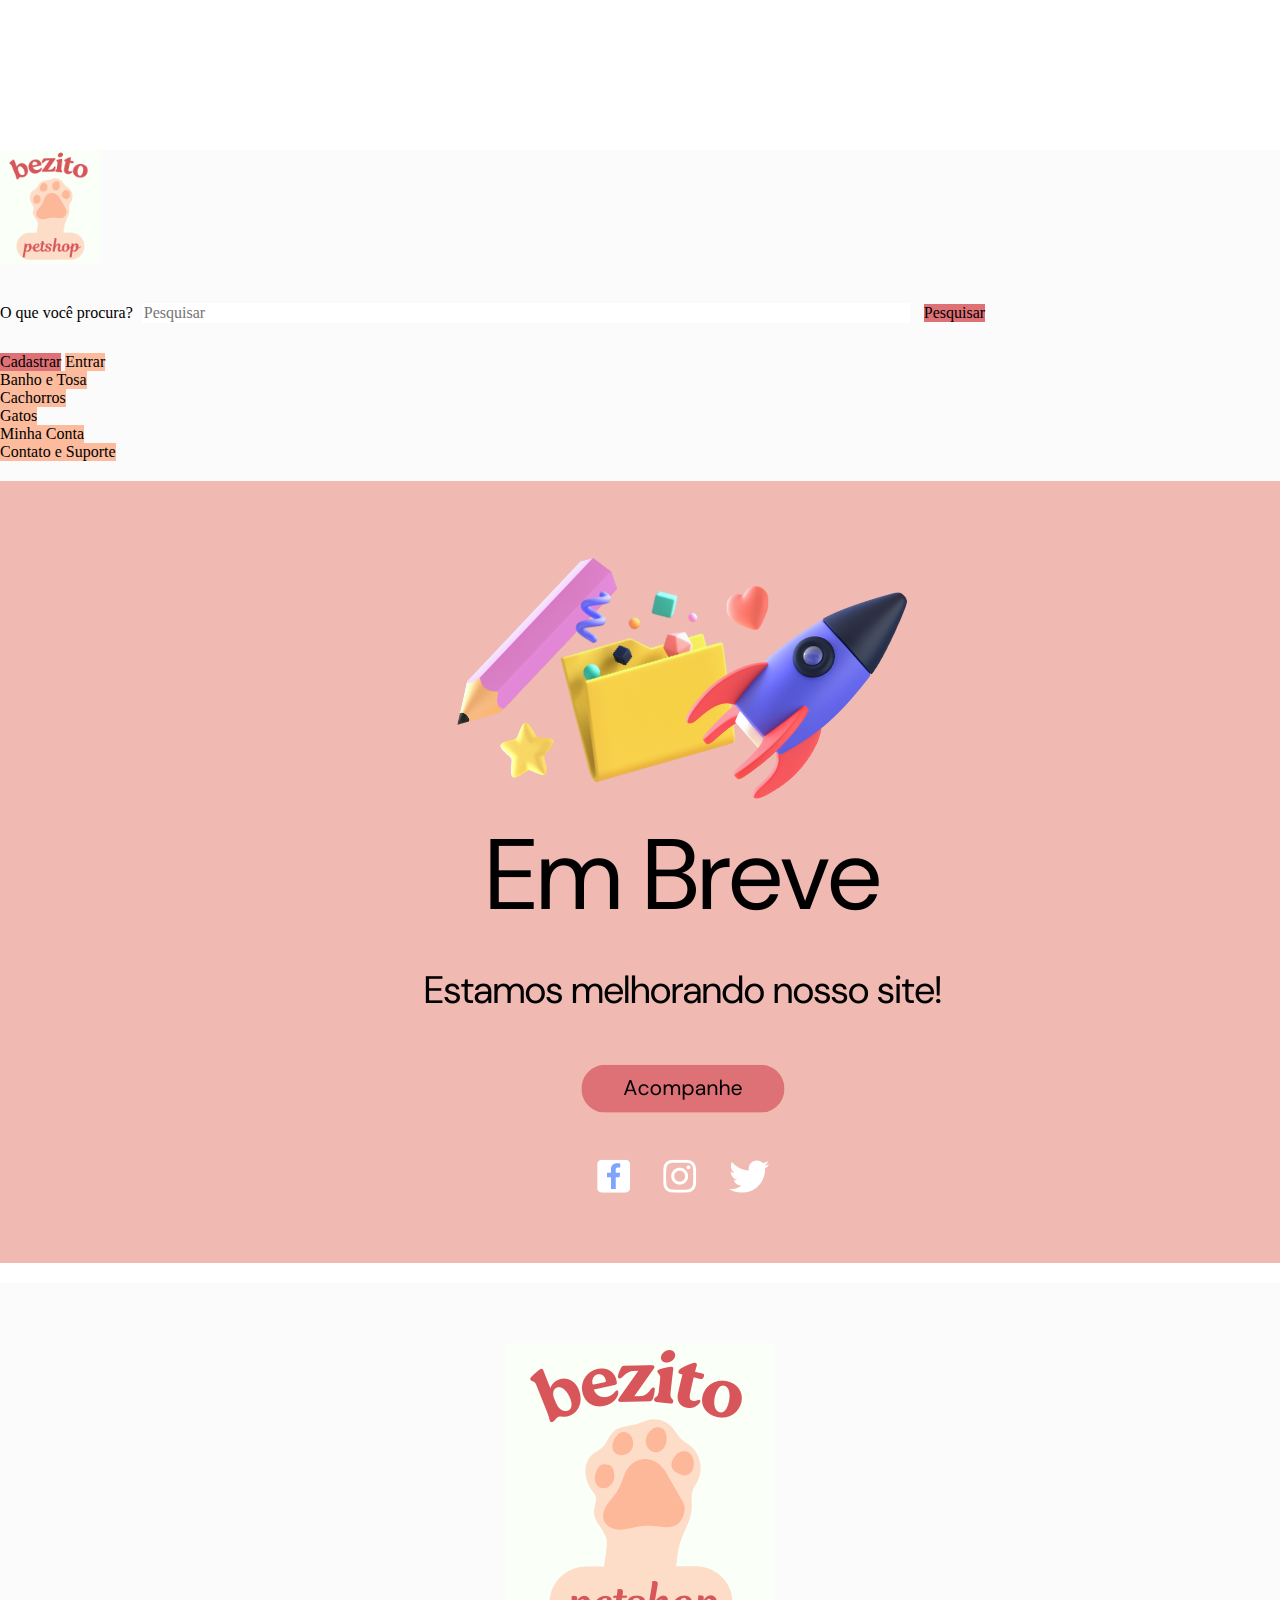
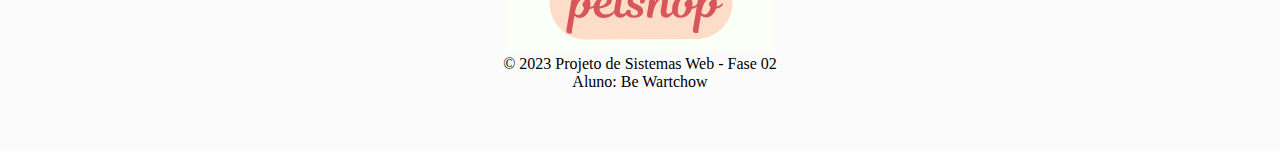
<file: contato.html>
<!DOCTYPE html>
<html lang="pt-br">
    <head>
        <!-- Meta tags Obrigatórias -->
        <meta charset="utf-8">
        <meta name="viewport" content="width=device-width, initial-scale=1, shrink-to-fit=no">

        <!-- Meu CSS -->
        <link rel="stylesheet" href="./assets/css/style.css">
        <!-- Bootstrap CSS -->
        <link rel="stylesheet" href="https://stackpath.bootstrapcdn.com/bootstrap/4.1.3/css/bootstrap.min.css" integrity="sha384-MCw98/SFnGE8fJT3GXwEOngsV7Zt27NXFoaoApmYm81iuXoPkFOJwJ8ERdknLPMO" crossorigin="anonymous">

        <title> Bezito Petshop | Contato e Suporte </title>
    </head>
    <body>
        <header class="fixed-top">
            <div class="container">
                <div class="row justify-content-center">
                    <div class="col-1">
                        <a href="./index.html">
                            <img class="logo" src="./assets/img/Logotipo Petshop Veterinária.png" alt="Logotipo">
                        </a>
                    </div>
                    <div class="col-8">
                        <form class="busca form-inline">
                            <label for="busca">O que você procura? </label>
                            <input id="busca" class="form-control" type="search" placeholder="Pesquisar" aria-label="Pesquisar">
                            <button id="btn-busca" class="btn cor-forte" type="submit">Pesquisar</button>
                        </form>
                    </div>
                    <div class="acessos col-3">
                        <button class="btn cor-forte" type="button"><a href="./cadastro.html">Cadastrar</a></button>
                        <button class="btn - cor-media" type="button"><a href="./login.html">Entrar</a></button>
                    </div>
                </div>
                <div class="row justify-content-center">
                    <div class="col-2">
                        <button class="btn cor-media" type="button"><a href="./banho.html">Banho e Tosa</a></button>
                    </div>
                    <div class="col-2">
                        <button class="btn - cor-media" type="button"><a href="./dog.html">Cachorros</a></button>
                    </div>
                    <div class="col-2">
                        <button class="btn cor-media" type="button"><a href="./cat.html">Gatos</a></button>
                    </div>
                    <div class="col-2">
                        <button class="btn - cor-media" type="button"><a href="./conta.html">Minha Conta</a></button>
                    </div>
                    <div class="col-2">
                        <button class="btn cor-media" type="button"><a href="./contato.html">Contato e Suporte</a></button>
                    </div>
                </div>
            </div>   
        </header>
        <main class="bg-claro">
            <img src="./assets/img/EmBreve.png" alt="Site em Construção">
        </main>
        <footer>
            <img src="./assets/img/Logotipo Petshop Veterinária.png" alt="Logotipo">
            <p>&copy; 2023 Projeto de Sistemas Web - Fase 02</p>
            <p>Aluno: Be Wartchow</p>
        </footer>
    </body>
</html>
</file>
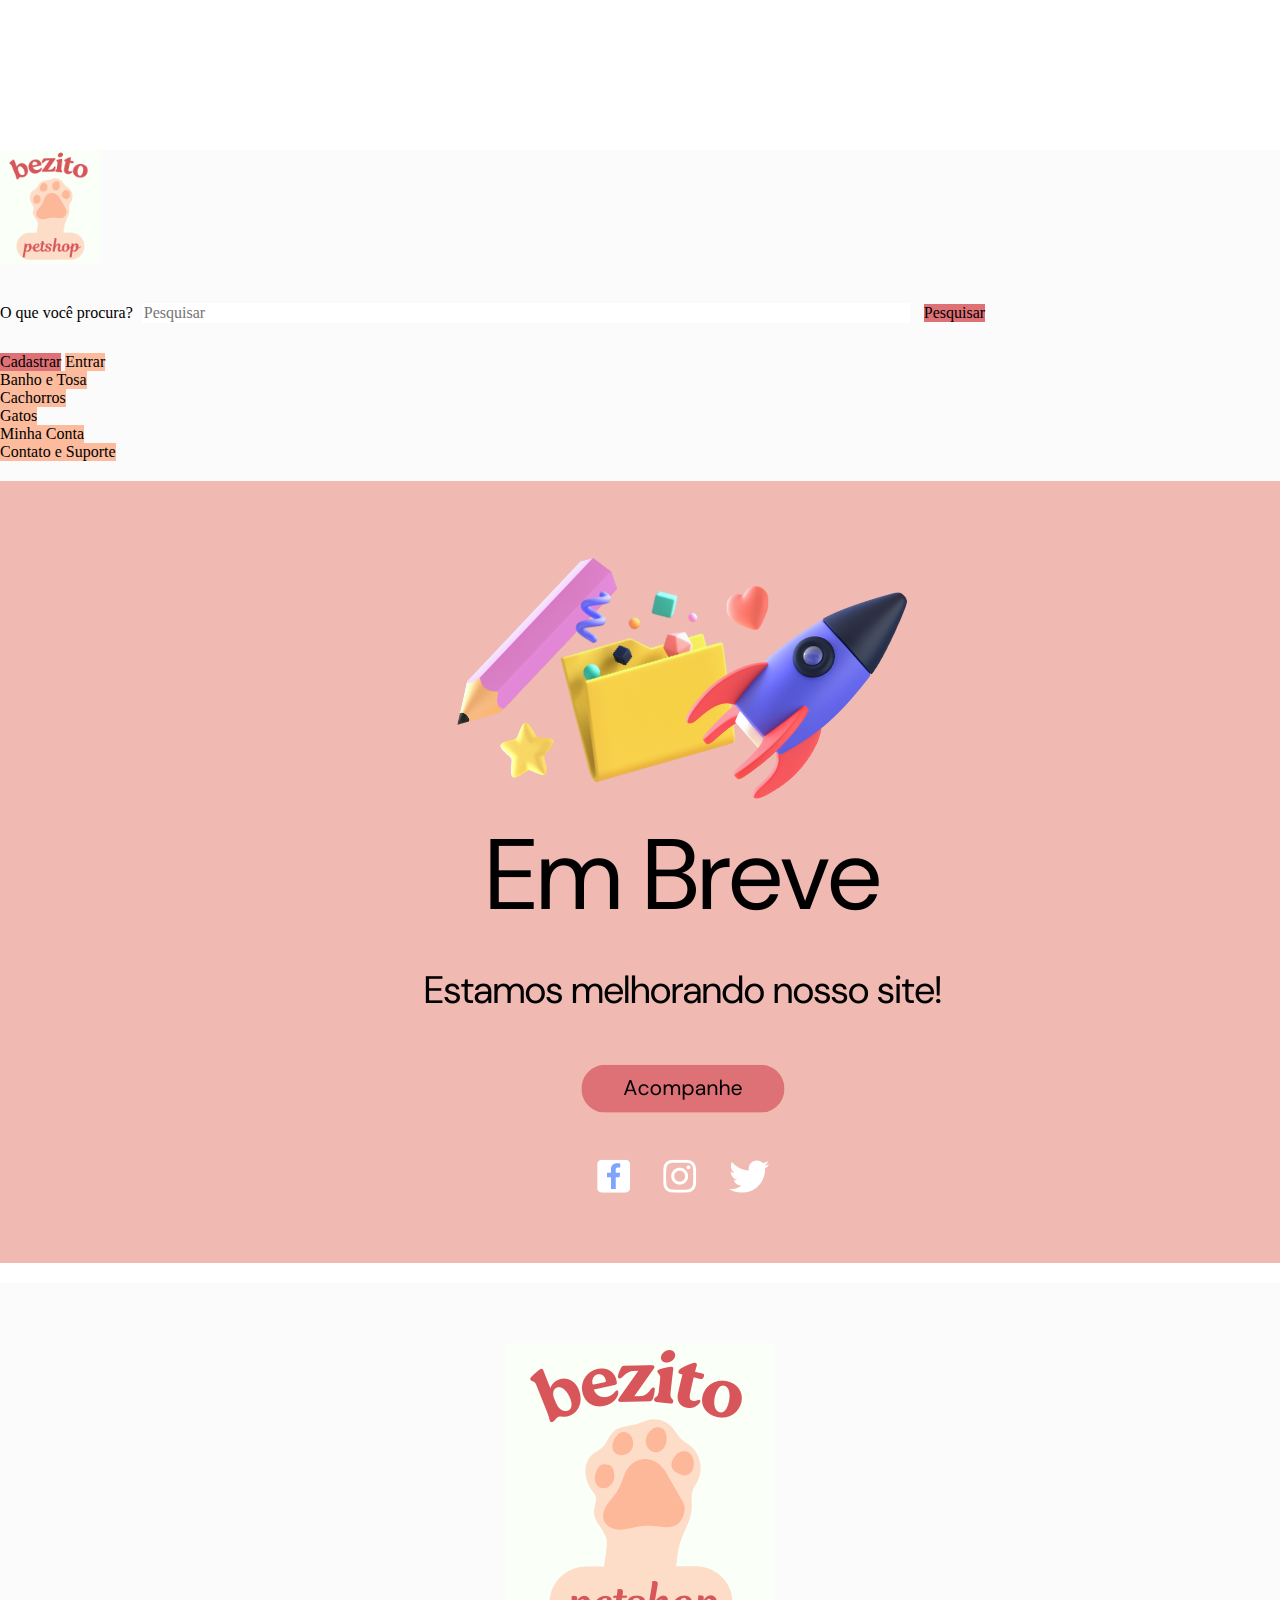
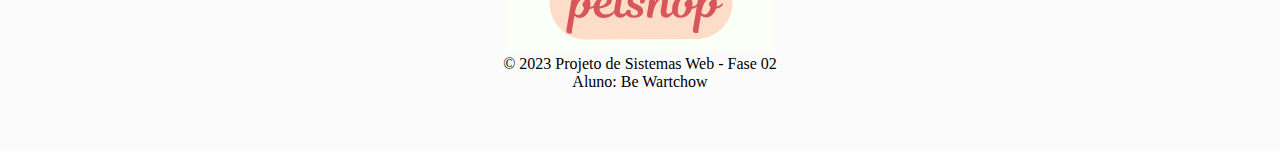
<file: dog.html>
<!DOCTYPE html>
<html lang="pt-br">
    <head>
        <!-- Meta tags Obrigatórias -->
        <meta charset="utf-8">
        <meta name="viewport" content="width=device-width, initial-scale=1, shrink-to-fit=no">

        <!-- Meu CSS -->
        <link rel="stylesheet" href="./assets/css/style.css">
        <!-- Bootstrap CSS -->
        <link rel="stylesheet" href="https://stackpath.bootstrapcdn.com/bootstrap/4.1.3/css/bootstrap.min.css" integrity="sha384-MCw98/SFnGE8fJT3GXwEOngsV7Zt27NXFoaoApmYm81iuXoPkFOJwJ8ERdknLPMO" crossorigin="anonymous">

        <title> Bezito Petshop | Cachorros </title>
    </head>
    <body>
        <header class="fixed-top">
            <div class="container">
                <div class="row justify-content-center">
                    <div class="col-1">
                        <a href="./index.html">
                            <img class="logo" src="./assets/img/Logotipo Petshop Veterinária.png" alt="Logotipo">
                        </a>
                    </div>
                    <div class="col-8">
                        <form class="busca form-inline">
                            <label for="busca">O que você procura? </label>
                            <input id="busca" class="form-control" type="search" placeholder="Pesquisar" aria-label="Pesquisar">
                            <button id="btn-busca" class="btn cor-forte" type="submit">Pesquisar</button>
                        </form>
                    </div>
                    <div class="acessos col-3">
                        <button class="btn cor-forte" type="button"><a href="./cadastro.html">Cadastrar</a></button>
                        <button class="btn - cor-media" type="button"><a href="./login.html">Entrar</a></button>
                    </div>
                </div>
                <div class="row justify-content-center">
                    <div class="col-2">
                        <button class="btn cor-media" type="button"><a href="./banho.html">Banho e Tosa</a></button>
                    </div>
                    <div class="col-2">
                        <button class="btn - cor-media" type="button"><a href="./dog.html">Cachorros</a></button>
                    </div>
                    <div class="col-2">
                        <button class="btn cor-media" type="button"><a href="./cat.html">Gatos</a></button>
                    </div>
                    <div class="col-2">
                        <button class="btn - cor-media" type="button"><a href="./conta.html">Minha Conta</a></button>
                    </div>
                    <div class="col-2">
                        <button class="btn cor-media" type="button"><a href="./contato.html">Contato e Suporte</a></button>
                    </div>
                </div>
            </div>   
        </header>
        <main class="bg-claro">
            <img src="./assets/img/EmBreve.png" alt="Site em Construção">
        </main>
        <footer>
            <img src="./assets/img/Logotipo Petshop Veterinária.png" alt="Logotipo">
            <p>&copy; 2023 Projeto de Sistemas Web - Fase 02</p>
            <p>Aluno: Be Wartchow</p>
        </footer>
    </body>
</html>
</file>
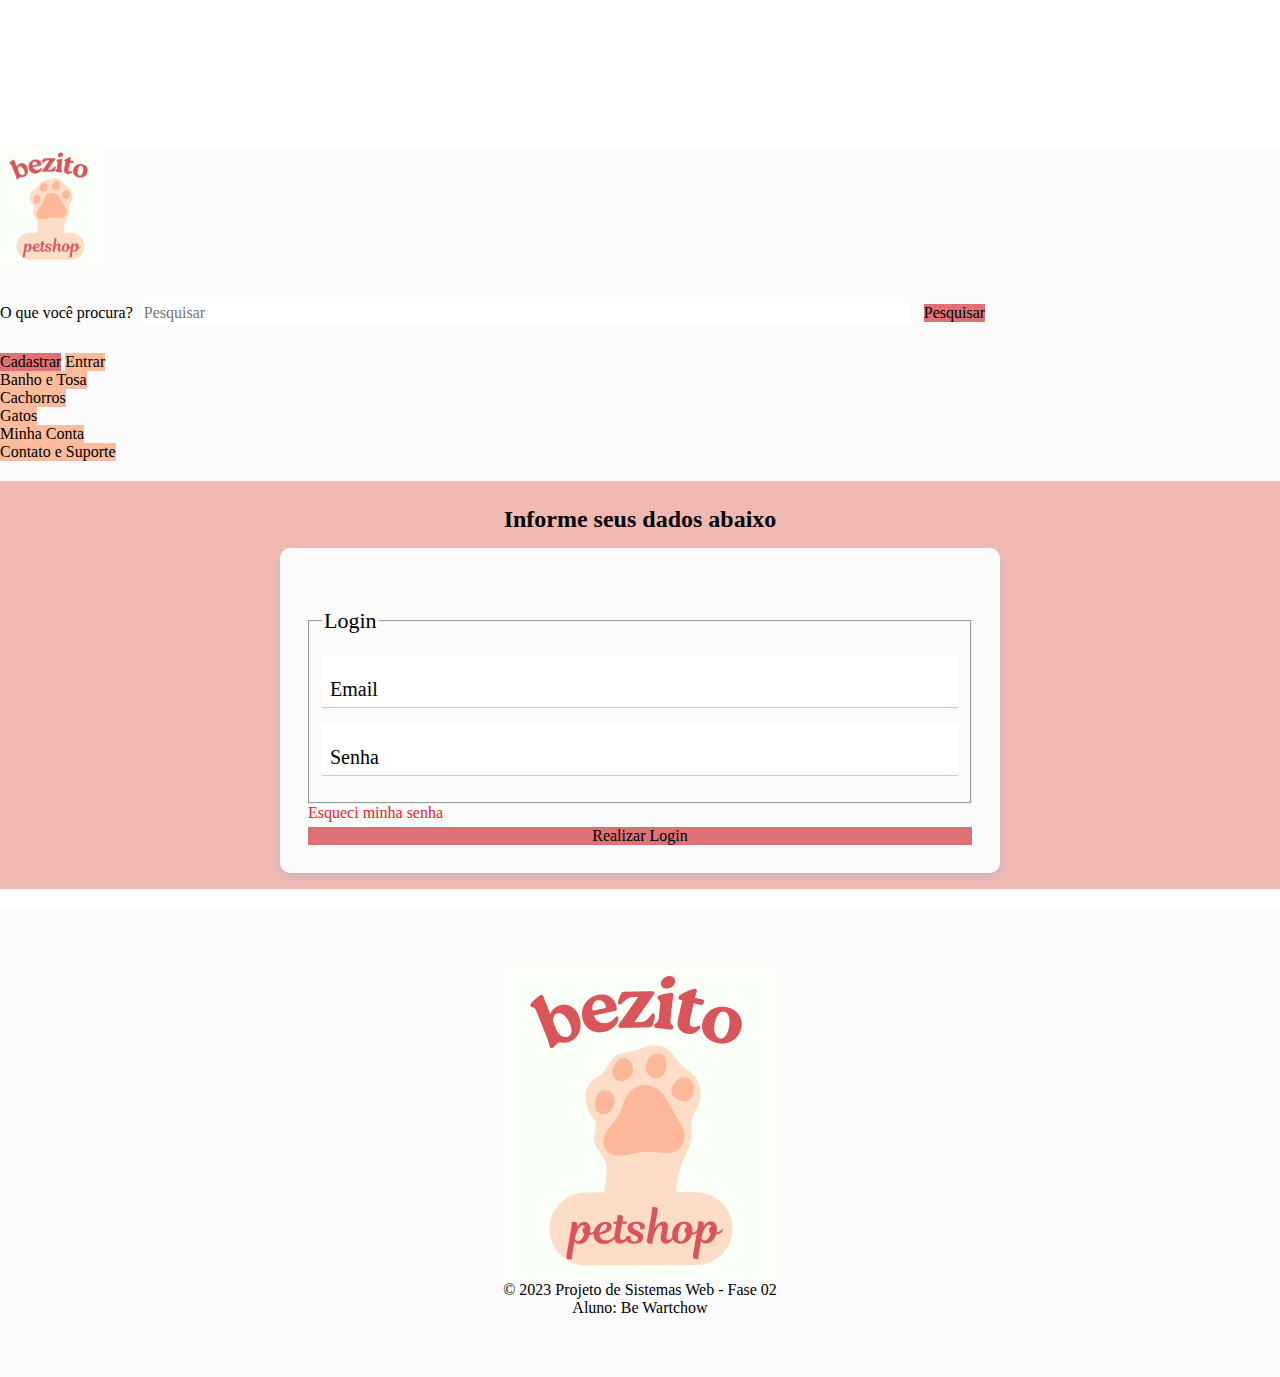
<file: login.html>
<!DOCTYPE html>
<html lang="pt">
<head>
    <!-- Meta tags Obrigatórias -->
    <meta charset="utf-8">
    <meta name="viewport" content="width=device-width, initial-scale=1, shrink-to-fit=no">
    
    <!-- Meu CSS -->
    <link rel="stylesheet" href="./assets/css/style.css">
    <link rel="stylesheet" href="./assets/css/inputs.css">
    <!-- Bootstrap CSS -->
    <link rel="stylesheet" href="https://stackpath.bootstrapcdn.com/bootstrap/4.1.3/css/bootstrap.min.css" integrity="sha384-MCw98/SFnGE8fJT3GXwEOngsV7Zt27NXFoaoApmYm81iuXoPkFOJwJ8ERdknLPMO" crossorigin="anonymous">
    <title>Bezito Petshop | Login</title>
</head>
<body>
    <header class="fixed-top">
        <div class="container">
            <div class="row justify-content-center">
                <div class="col-1">
                    <a href="./index.html">
                        <img class="logo" src="./assets/img/Logotipo Petshop Veterinária.png" alt="Logotipo">
                    </a>
                </div>
                <div class="col-8">
                    <form class="busca form-inline">
                        <label for="busca">O que você procura? </label>
                        <input id="busca" class="form-control" type="search" placeholder="Pesquisar" aria-label="Pesquisar">
                        <button id="btn-busca" class="btn cor-forte" type="submit">Pesquisar</button>
                    </form>
                </div>
                <div class="acessos col-3">
                    <button class="btn cor-forte" type="button"><a href="./cadastro.html">Cadastrar</a></button>
                    <button class="btn - cor-media" type="button" disabled>Entrar</button>
                </div>
            </div>
            <div class="row justify-content-center">
                <div class="col-2">
                    <button class="btn cor-media" type="button"><a href="./banho.html">Banho e Tosa</a></button>
                </div>
                <div class="col-2">
                    <button class="btn - cor-media" type="button"><a href="./dog.html">Cachorros</a></button>
                </div>
                <div class="col-2">
                    <button class="btn cor-media" type="button"><a href="./cat.html">Gatos</a></button>
                </div>
                <div class="col-2">
                    <button class="btn - cor-media" type="button" disabled>Minha Conta</button>
                </div>
                <div class="col-2">
                    <button class="btn cor-media" type="button"><a href="./contato.html">Contato e Suporte</a></button>
                </div>
            </div>
        </div>   
    </header>
    <main class="cont flex flex--coluna flex--centro">
        <h2 class="titulo">Informe seus dados abaixo</h2>
        <section class="cartao">
            <form action="./conta.html" class="formulario flex flex--coluna">
                <fieldset>
                    <legend class="formulario__legenda">Login</legend>
                    <div class="input-container">
                        <input name="email" id="email" class="input" type="email" placeholder="Email" data-tipo="email" required>
                        <label class="input-label" for="email">Email</label>
                        <span class="input-mensagem-erro">Este campo não está válido</span>
                    </div>
                    <div class="input-container">
                        <input name="senha" id="senha" class="input" type="password" placeholder="Senha" pattern="^(?=.*[a-z])(?=.*[A-Z])(?=.*[0-9])(?!.*[ !@#$%^&*_=+-]).{6,12}$" title="A senha deve conter entre 6 a 12 caracteres, deve conter pelo menos uma letra maiúscula, um número e não deve conter símbolos." data-tipo="senha" required>
                        <label class="input-label" for="senha">Senha</label>
                        <span class="input-mensagem-erro">Este campo não está válido</span>
                    </div>
                </fieldset>
                <a id="recuperar-senha" href="./senha.html">Esqueci minha senha</a>
                <button class="btn cor-forte">Realizar Login</a>
            </form>
        </section>
    </main>
    <footer>
        <img src="./assets/img/Logotipo Petshop Veterinária.png" alt="Logotipo">
        <p>&copy; 2023 Projeto de Sistemas Web - Fase 02</p>
        <p>Aluno: Be Wartchow</p>
    </footer>
    <script src="./js/app.js" type="module"></script>
</body>
</html>
</file>
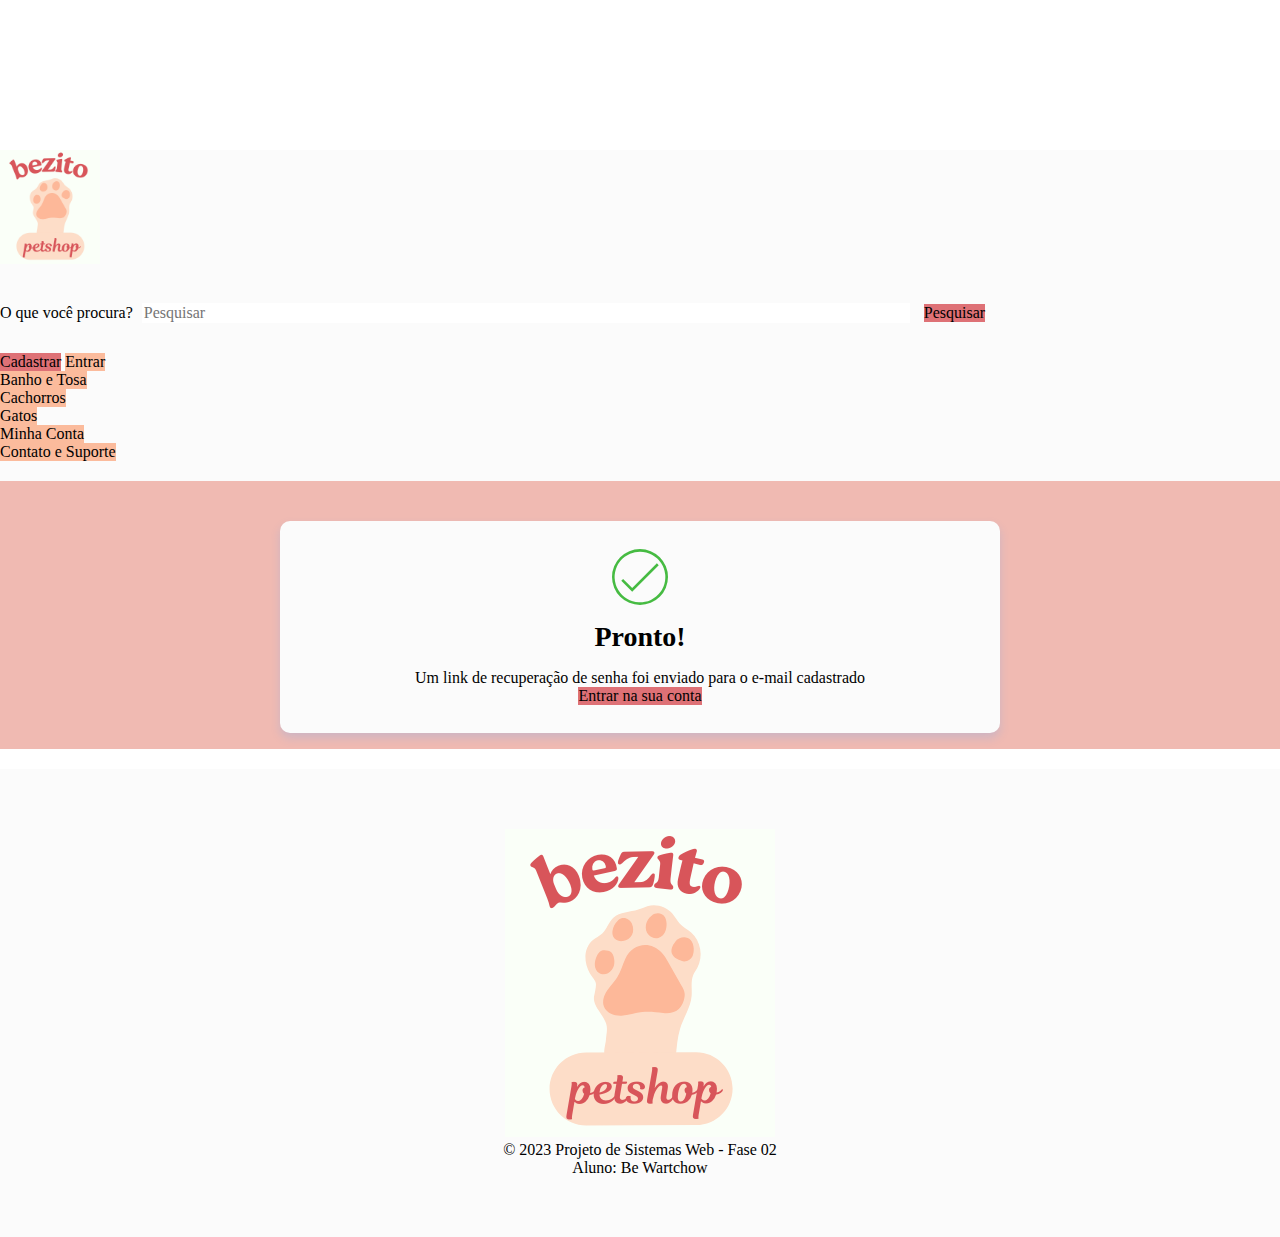
<file: senha.html>
<!DOCTYPE html>
<html lang="pt">
    <head>
        <!-- Meta tags Obrigatórias -->
        <meta charset="utf-8">
        <meta name="viewport" content="width=device-width, initial-scale=1, shrink-to-fit=no">
        
        <!-- Meu CSS -->
        <link rel="stylesheet" href="./assets/css/style.css">
        <!-- Bootstrap CSS -->
        <link rel="stylesheet" href="https://stackpath.bootstrapcdn.com/bootstrap/4.1.3/css/bootstrap.min.css" integrity="sha384-MCw98/SFnGE8fJT3GXwEOngsV7Zt27NXFoaoApmYm81iuXoPkFOJwJ8ERdknLPMO" crossorigin="anonymous">
        <title>Bezito Petshop | Cadastro Concluído</title>
    </head>
    <body>
        <header class="fixed-top">
            <div class="container">
                <div class="row justify-content-center">
                    <div class="col-1">
                        <a href="./index.html">
                            <img class="logo" src="./assets/img/Logotipo Petshop Veterinária.png" alt="Logotipo">
                        </a>
                    </div>
                    <div class="col-8">
                        <form class="busca form-inline">
                            <label for="busca">O que você procura? </label>
                            <input id="busca" class="form-control" type="search" placeholder="Pesquisar" aria-label="Pesquisar">
                            <button id="btn-busca" class="btn cor-forte" type="submit">Pesquisar</button>
                        </form>
                    </div>
                    <div class="acessos col-3">
                        <button class="btn cor-forte" type="button" disabled>Cadastrar</button>
                        <button class="btn - cor-media" type="button"><a href="./login.html">Entrar</a></button>
                    </div>
                </div>
                <div class="row justify-content-center">
                    <div class="col-2">
                        <button class="btn cor-media" type="button"><a href="./banho.html">Banho e Tosa</a></button>
                    </div>
                    <div class="col-2">
                        <button class="btn - cor-media" type="button"><a href="./dog.html">Cachorros</a></button>
                    </div>
                    <div class="col-2">
                        <button class="btn cor-media" type="button"><a href="./cat.html">Gatos</a></button>
                    </div>
                    <div class="col-2">
                        <button class="btn - cor-media" type="button"><a href="./conta.html">Minha Conta</a></button>
                    </div>
                    <div class="col-2">
                        <button class="btn cor-media" type="button"><a href="./contato.html">Contato e Suporte</a></button>
                    </div>
                </div>
            </div>   
        </header>
        <main class="cont flex flex--coluna flex--centro">
            <section class="cadastro-cartao cartao">
                <span class="cadastro-cartao__icone-concluido"></span>
                <h1 class="cadastro-cartao__titulo cartao__titulo">Pronto!</h1>
                <p>Um link de recuperação de senha foi enviado para o e-mail cadastrado</p>
                <a href="./login.html" class="btn - cor-forte">Entrar na sua conta</a>
            </section>
        </main>
        <footer>
            <img src="./assets/img/Logotipo Petshop Veterinária.png" alt="Logotipo">
            <p>&copy; 2023 Projeto de Sistemas Web - Fase 02</p>
            <p>Aluno: Be Wartchow</p>
        </footer>
</body>
</html>
</file>
<file: assets/css/style.css>
* {
    box-sizing: border-box;
    margin: 0;
  }

body{
    padding-top: 150px;
}

input {
	border: none;
	color: inherit;
	font-size: inherit;
	font-weight: inherit;
	font-family: inherit;
}

textarea {
	border: none;
	color: inherit;
	font-size: inherit;
	font-weight: inherit;
	font-family: inherit;
}

button {
	font-family: inherit;
	font-size: inherit;
	color: inherit;
	font-weight: inherit;
	padding: 0;
	border: none;
	background-color: unset;
}

img {
	width: inherit;
}

a {
	color: #000;
	text-decoration: none;
}

/* unvisited link */
a:link {
    color: #000;
  }
  
  /* visited link */
  a:visited {
    color: #000;
  }
  
  /* mouse over link */
  a:hover {
    color: #000;
    font-weight: 600;
    text-decoration: none;
  }
  
  /* selected link */
  a:active {
    color: #000;
  }

main{
    padding-top: 10px;
    background-color: #f0bab2;
}

header{
    background-color: #fbfbfb;
    padding-bottom: 20px;
}

.cor-forte{
    background-color: #de7176;
    color: #000;
}

.cor-media{
    background-color: #fbbb9c;
}

.logo{
    width: 100px;
}

.busca{
    margin-top: 30px;
    margin-left: 0;
}

#busca{
    width: 60%;
    margin-top: 5px;
    margin-left: 5px;
}

#btn-busca{
    margin-left: 10px;
}
.acessos{
    margin-top: 30px;
}

#banner-1{
    background-color: #637ebb;
}

#banner-2{
    background-color: #d1994b;
}

.titulo{
    margin-top: 15px;
    margin-bottom: 15px;
    text-align: center;
}

.banner-title{
    padding-top: 10%;
    text-align: center;
}

.banner-text{
    padding-top: 5%;
    padding-left: 5%;
    margin-bottom: 5%;
    font-size: 24px;
    text-align: center;
}

.banner-button{
    padding: 30px;
    border: none;
    border-radius: 5%;
    display: flex;
    justify-content: center;
    margin: auto;
    font-size: 20px;
}

footer{
    margin-top: 20px;
    text-align: center;
    padding: 60px 0;
    background-color: #fbfbfb;
}



.products {
    display: flex;
    flex-wrap: wrap;
    justify-content: center;
    gap: 20px;
    padding: 20px;
}

.product {
    border: 1px solid #ddd;
    padding: 20px;
    text-align: center;
    background-color: #fff;
}

.product img {
    max-width: 100%;
    height: auto;
}

.cont { 
	padding-right: 1rem;
	padding-left: 1rem;
}

.flex {
	display: flex;
}

.flex--centro {
	align-items: center;
	justify-content: center;
}

.cartao {
    background-color: #fbfbfb;
    border-radius: 10px;
    box-shadow: 0 5px 10px #55a6ff38;;
    width: 100%;
    max-width: 45rem;
    padding: 1.75rem;
    box-sizing: border-box;
    margin-bottom: 1rem;
}


.flex--coluna {
	flex-direction: column;
}

.cadastro-cartao {
    display: flex;
    flex-direction: column;
    align-items: center;
    text-align: center;
    margin-top: 30px;
}

.cadastro-cartao__icone-concluido {
    display: block;
    width: 3.5rem;
    height: 3.5rem;

    margin-bottom: 1rem;

    background-image: url(../img/checkmark.svg);
    background-size: cover;
    background-repeat: no-repeat;
}

.cadastro-cartao__titulo {
    max-width: 20rem;

}

.cartao__titulo {
    font-size: 28px;
    margin-bottom: 1rem;
}

#recuperar-senha{
    text-decoration: none;
    color: #df2525;
    margin-bottom: 5px;
}
</file>
<file: assets/css/inputs.css>
.formulario {
    margin-top: 2rem;
}

.formulario__legenda {
    font-size: 22px;
    margin-bottom: 1rem;
}

.input-container {
    font-weight: 300;
    position: relative;
    margin-bottom: 1rem;
    display: flex;
    flex-direction: column;
    justify-content: flex-end;
    box-sizing: border-box;
}

.input {
    box-sizing: border-box;
    border-bottom: 1px solid #fbbb9c;
    padding: 1.375rem 0.5rem 0.5rem;
    height: 3.25rem;
    width: 100%;
}

.input::placeholder {
    visibility: hidden;
    color: #00000000;
}

.input:focus {
    outline: none;
}

.input-label {
    position: absolute;
    top: 1.375rem;
    left: 0.5rem;
    font-size: 20px;

    transition: all .25s;
}

.input:not(:placeholder-shown) + .input-label, .input:focus + .input-label {
    font-size: 0.875rem;
    top: 0.25rem;
    transition: all .25s;
}

.input-container--invalido {
    margin-bottom: 0.5rem;
}

.input-container--invalido .input {
    border: 1px solid #df2525;
    border-radius: 7px;
}

.input-container--invalido .input-label {
    color: #df2525;
}

.input-mensagem-erro {
    display: none;
}

.input-container--invalido .input-mensagem-erro {
    color: #df2525;
    display: block;
    margin-top: 0.5rem;
    padding-left: 0.5rem;
}

.textarea {
    box-sizing: border-box;
    border: 1px solid #fbbb9c;
    padding: 0.5rem;    
    border-radius: 7px;
    width: 100%;
    min-height: 3rem;
}

.textarea-container {
    position: relative;
    margin-top: 2rem;
    margin-bottom: 1rem;
    font-weight: 300;
}

.textarea::placeholder {
    visibility: hidden;
}

.textarea:focus {
    outline: none;
}

.textarea-label {
    position: absolute;
    top: 0.5rem;
    left: 0.5rem;
    font-size: 20px;
    transition: all 0.25s;
}

.textarea:not(:placeholder-shown) + .textarea-label, .textarea:focus + .textarea-label {
    font-size: 0.875rem;
    top: -1.25rem;
    transition: all 0.25s;
}

.textarea-container--invalido {
    margin-bottom: 0.5rem;
}

.textarea-container--invalido .textarea {
    border: 1px solid #df2525;
}

.textarea-container--invalido .textarea-label {
    color: var#df2525;
}

.textarea-mensagem-erro {
    display: none;
}

.textarea-container--invalido .textarea-mensagem-erro {
    display: block;
    color: #df2525;
    margin-top: 0.5rem;
    padding-left: 0.5rem;
}
</file>
